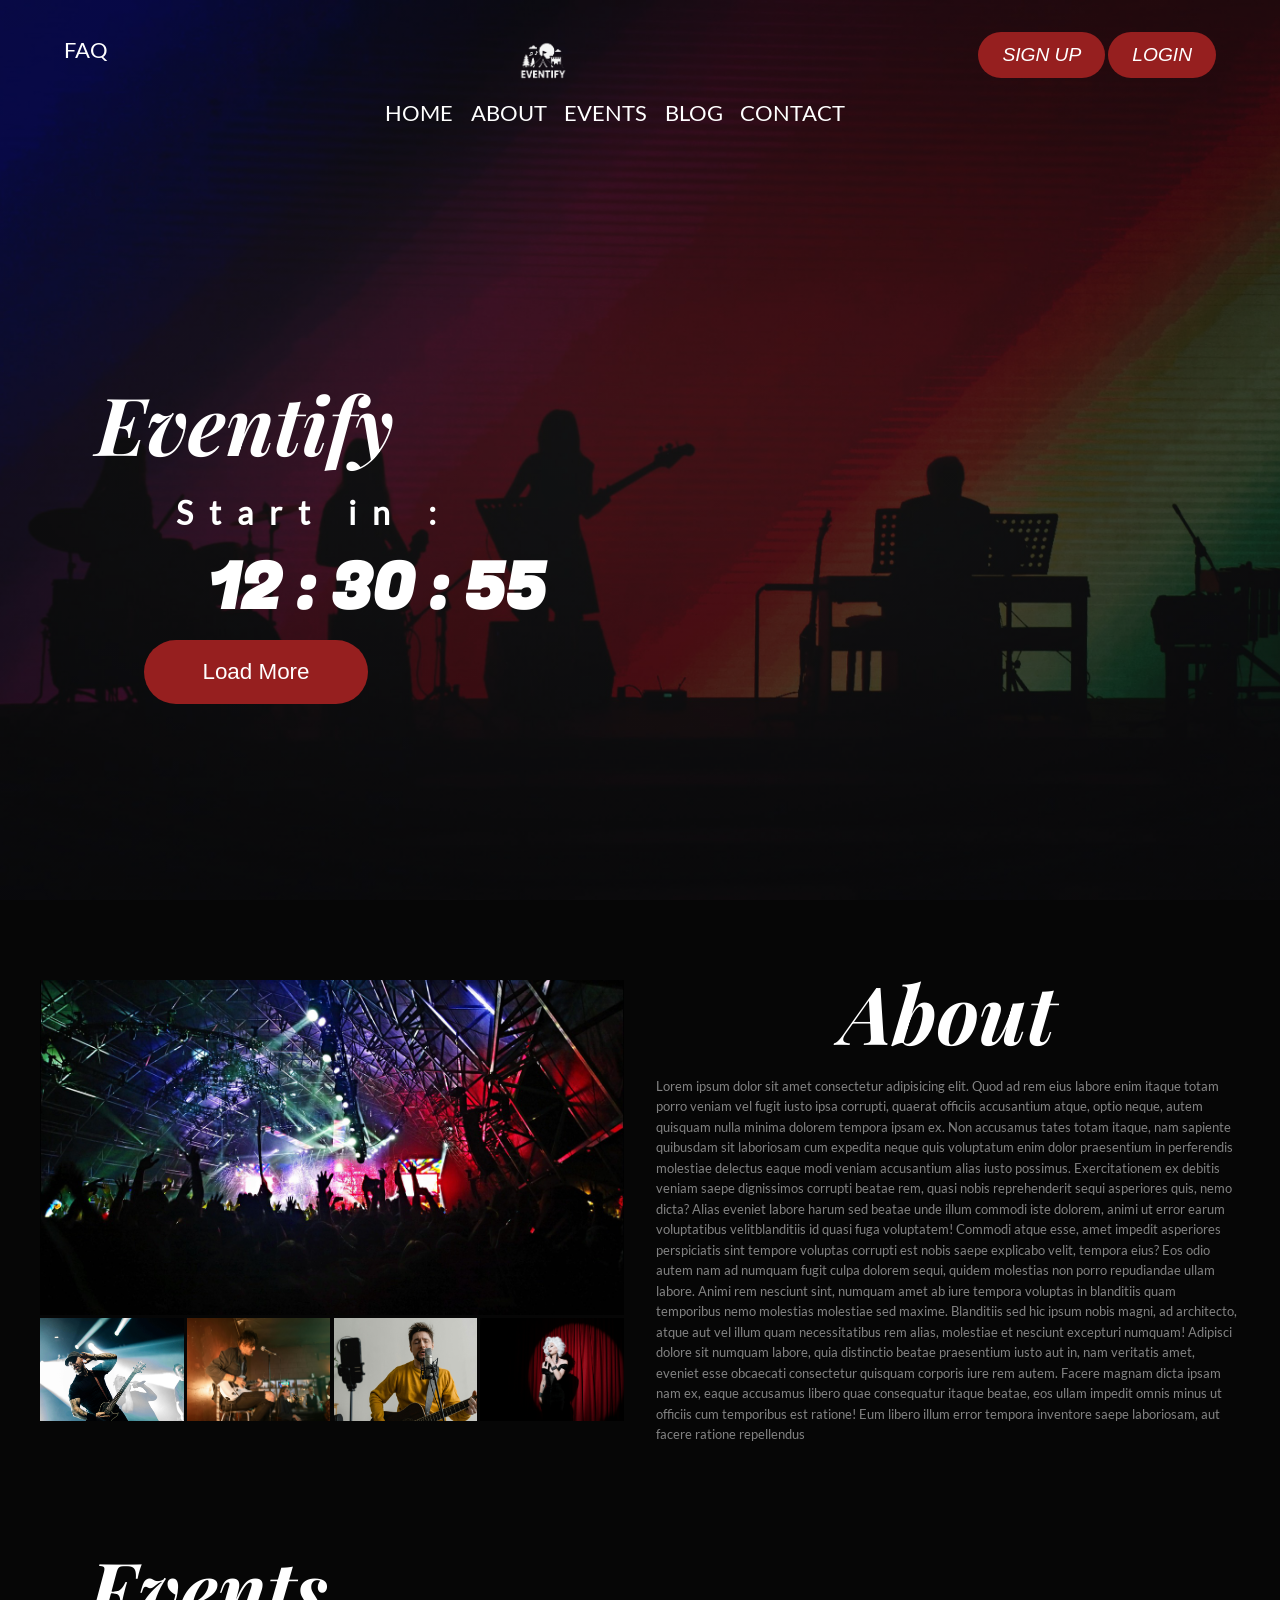
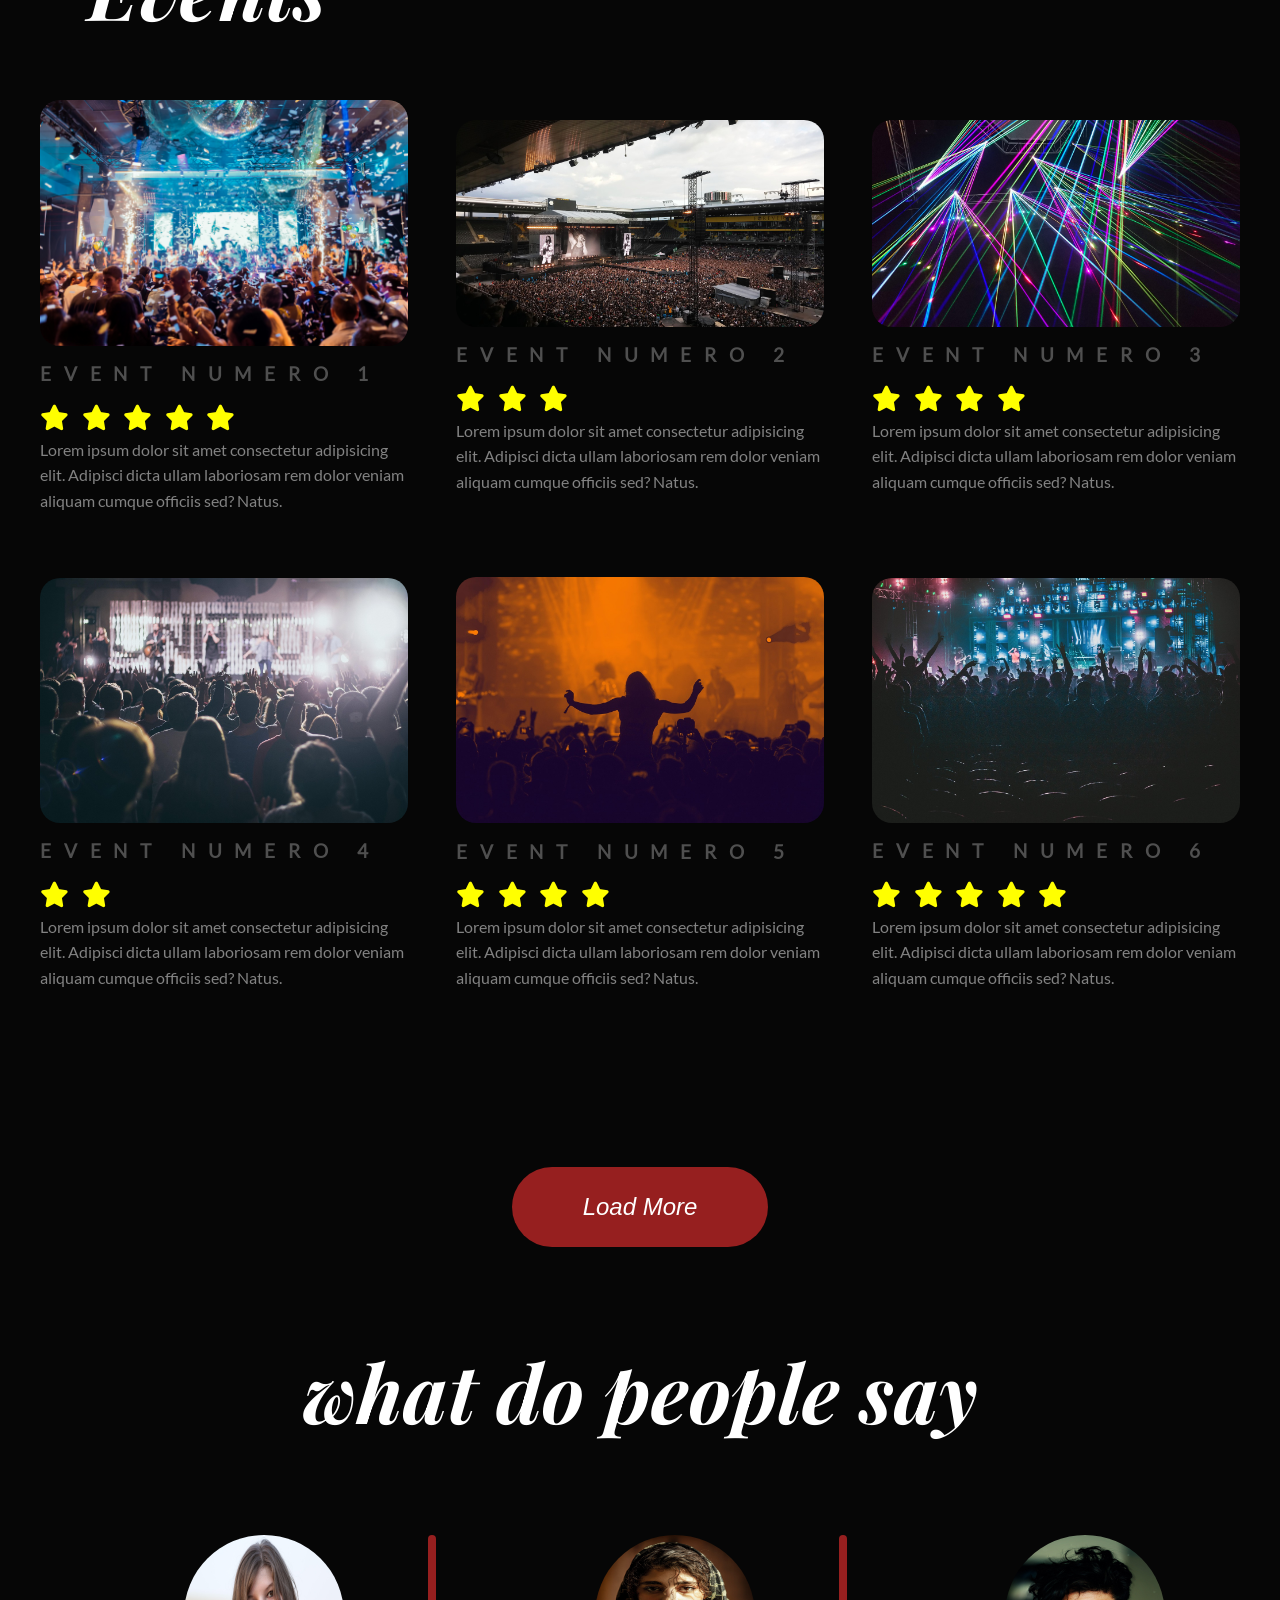
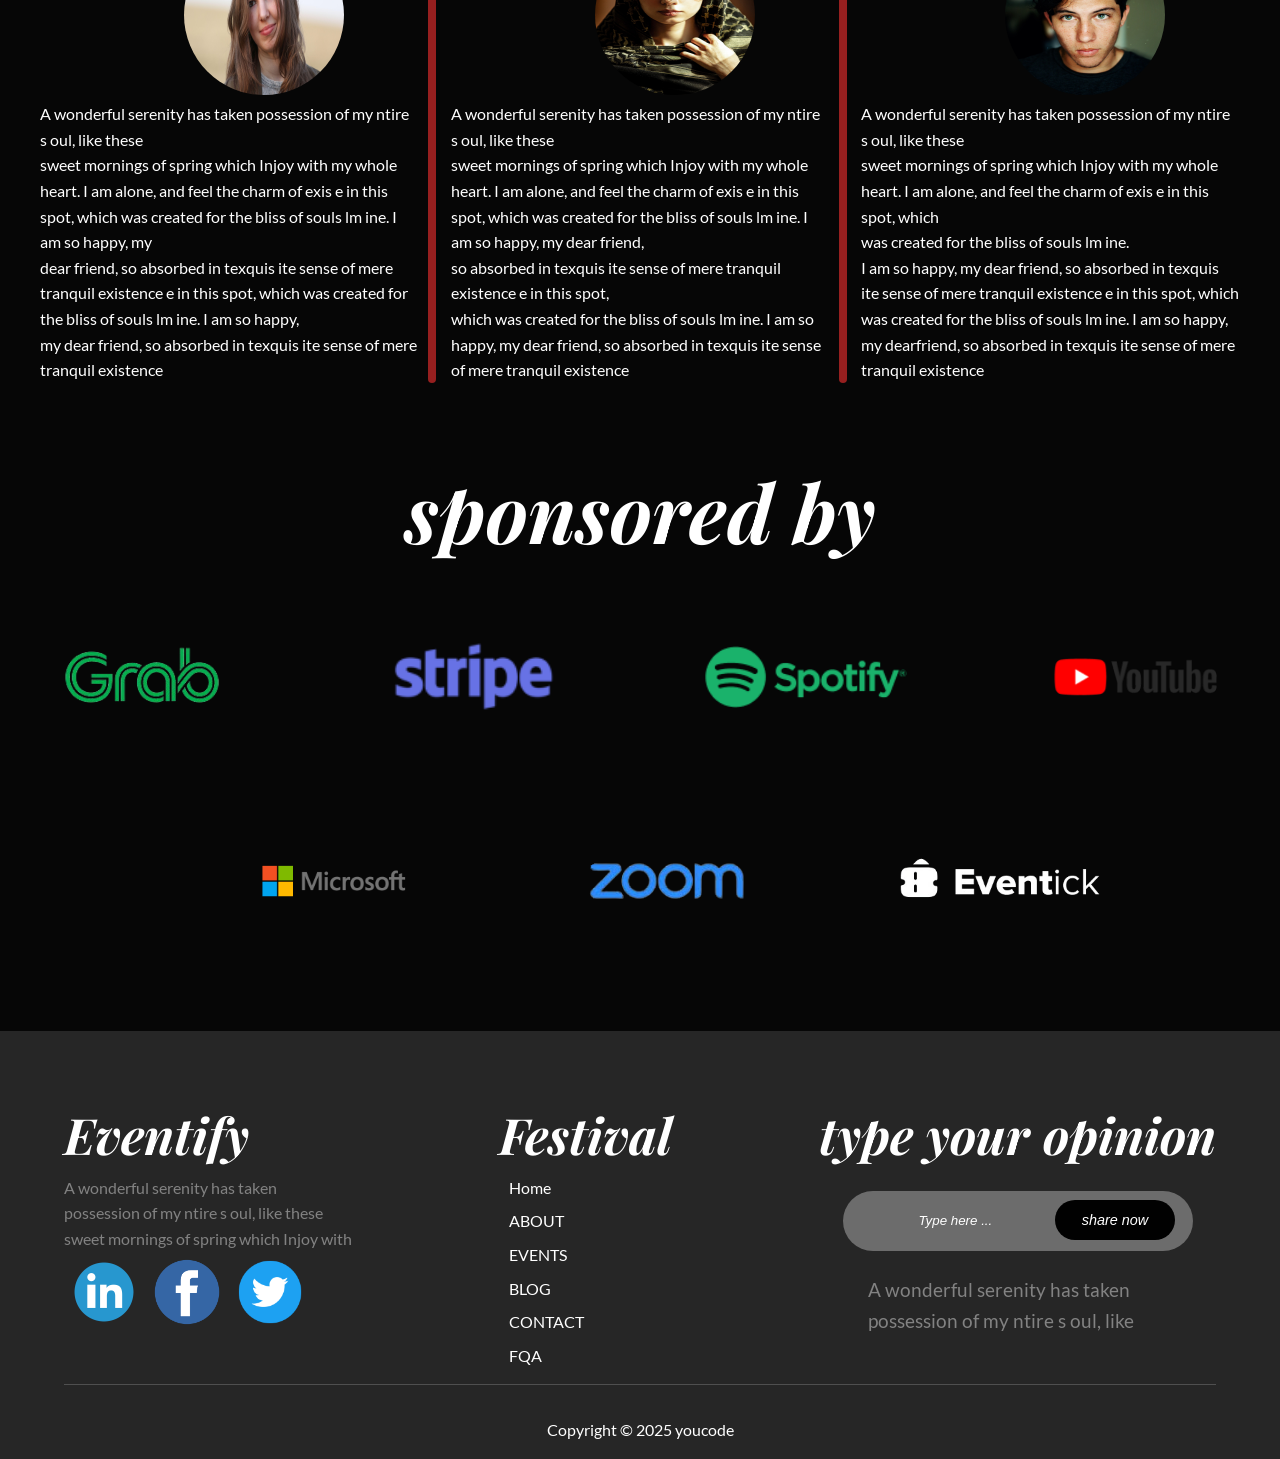
<file: index.html>
<!DOCTYPE html>
<html lang="en">
  <head>
    <meta charset="UTF-8" />
    <meta name="viewport" content="width=device-width, initial-scale=1.0" />
    <link rel="stylesheet" href="./css/style.css"/>
    <link rel="stylesheet" href="https://cdnjs.cloudflare.com/ajax/libs/font-awesome/6.5.0/css/all.min.css"/>
    <title>Eventify</title>
  </head>
  <body>
    <header class="header-hero-container">
      <div class="header-content">
        <div class="header-top">
          <a href="FAQ.html" class="faq">FAQ</a>
          <img src="./assets/images/logo-eventify.png" alt="logo" class="logo" />
          <div class="auth-buttons">
            <a href="#"><button>SIGN UP</button></a>
            <a href="#"><button>LOGIN</button></a>
          </div>
        </div>
        <nav>
          <div class="menu" id="menu">
            <span class="menu-bar"></span>
            <span class="menu-bar"></span>
            <span class="menu-bar"></span>
          </div>
          <ul class="nav-links" id="nav-links">
            <li><a href="#">HOME</a></li>
            <li><a href="#about-section">ABOUT</a></li>
            <li><a href="event.html">EVENTS</a></li>
            <li><a href="Blog.html">BLOG</a></li>
            <li><a href="#">CONTACT</a></li>
            <li><a href="FAQ.html" class="h-top">FQA</a></li>
            <li><a href="#" class="h-top">SIGN UP</a></li>
            <li><a href="#" class="h-top">LOGIN</a></li>
          </ul>
        </nav>
      </div>
      <section class="home-hero-section">
        <div class="hero-move" id="hero-move">
          <h1>Eventify</h1>
          <h5>Start in :</h5>
          <h4 id="time">12: 30 : 59</h4>
          <a href="#"><button>Load More</button></a>
        </div>
      </section>
    </header>
    <main>
      <section class="about-section" id="about-section">
        <div class="about-texte">
          <h2>About</h2>
          <p>
            Lorem ipsum dolor sit amet consectetur adipisicing elit. Quod ad rem eius labore enim itaque totam porro veniam vel fugit iusto ipsa corrupti, quaerat officiis accusantium atque, optio neque, autem  quisquam nulla minima dolorem tempora ipsam ex. Non accusamus tates totam itaque, nam sapiente quibusdam sit laboriosam cum expedita neque quis voluptatum enim dolor praesentium in perferendis molestiae delectus eaque modi veniam accusantium alias iusto possimus. Exercitationem ex debitis veniam saepe dignissimos corrupti beatae rem, quasi nobis reprehenderit sequi asperiores quis, nemo dicta? Alias eveniet labore harum sed beatae unde illum commodi iste dolorem, animi ut error earum voluptatibus velitblanditiis id quasi fuga voluptatem! Commodi atque esse, amet impedit asperiores perspiciatis sint tempore voluptas corrupti est nobis saepe explicabo velit, tempora eius? Eos odio autem nam ad numquam fugit culpa dolorem sequi, quidem molestias non porro repudiandae ullam labore. Animi rem nesciunt sint, numquam amet ab iure tempora voluptas in blanditiis quam temporibus nemo molestias  molestiae sed maxime. Blanditiis sed hic ipsum nobis magni, ad architecto, atque aut vel illum quam necessitatibus rem alias, molestiae et nesciunt excepturi numquam! Adipisci dolore sit numquam  labore, quia distinctio beatae praesentium iusto aut in, nam  veritatis amet, eveniet esse obcaecati consectetur quisquam corporis iure rem autem. Facere magnam dicta ipsam nam ex, eaque accusamus libero quae consequatur itaque beatae, eos ullam impedit omnis minus ut officiis cum temporibus est ratione! Eum libero illum error tempora inventore saepe laboriosam, aut facere ratione repellendus
          </p>
        </div>
        <div class="about-image-section">
          <div class="main-image-Prancipal image-item">
            <img class="main-image" src="./assets/images/Home-about-imgPrincipal.jpg" alt="Main Image"/>
          </div>
          <div class="image-item img1">
            <img src="./assets/images/Home-about-img1.jpg" alt="Image 1" />
          </div>
          <div class="image-item img2">
            <img src="./assets/images/Home-about-img2.jpg" alt="Image 2" />
          </div>
          <div class="image-item img3">
            <img src="./assets/images/Home-about-img3.jpg" alt="Image 3" />
          </div>
          <div class="image-item img4">
            <img src="./assets/images/Home-about-img4.jpg" alt="Image 4" />
          </div>
        </div>
      </section>
      <section class="event-section">
        <h2>Events</h2>
        <div class="cards-section">
          <div class="card">
            <img src="./assets/images/Home-image-card-1.jpg" alt="event-1"/>
            <h3>EVENT NUMERO 1</h3>
            <div class="etoiles-section">
              <i class="fa-solid fa-star"></i>
              <i class="fa-solid fa-star"></i>
              <i class="fa-solid fa-star"></i>
              <i class="fa-solid fa-star"></i>
              <i class="fa-solid fa-star"></i>
            </div>
            <p>
              Lorem ipsum dolor sit amet consectetur adipisicing elit. Adipisci dicta ullam laboriosam rem dolor veniam aliquam cumque officiis sed? Natus.
            </p>
          </div>
          <div class="card">
            <img src="./assets/images/Home-image-card-2.jpg" alt="event-2"/>
            <h3>EVENT NUMERO 2</h3>
            <div class="etoiles-section">
              <i class="fa-solid fa-star"></i>
              <i class="fa-solid fa-star"></i>
              <i class="fa-solid fa-star"></i>
            </div>
            <p>
              Lorem ipsum dolor sit amet consectetur adipisicing elit. Adipisci dicta ullam laboriosam rem dolor veniam aliquam cumque officiis sed? Natus.
            </p>
          </div>
          <div class="card">
            <img
              src="./assets/images/Home-image-card-3.jpg"
              alt="event-3"
            />
            <h3>EVENT NUMERO 3</h3>
            <div class="etoiles-section">
              <i class="fa-solid fa-star"></i>
              <i class="fa-solid fa-star"></i>
              <i class="fa-solid fa-star"></i>
              <i class="fa-solid fa-star"></i>
            </div>
            <p>
              Lorem ipsum dolor sit amet consectetur adipisicing elit. Adipisci dicta ullam laboriosam rem dolor veniam aliquam cumque officiis sed? Natus.
            </p>
          </div>
          <div class="card card-move">
            <img
              src="./assets/images/Home-image-card-4.jpg"
              alt="event-4"
            />
            <h3>EVENT NUMERO 4</h3>
            <div class="etoiles-section">
              <i class="fa-solid fa-star"></i>
              <i class="fa-solid fa-star"></i>
            </div>
            <p>
              Lorem ipsum dolor sit amet consectetur adipisicing elit. Adipisci dicta ullam laboriosam rem dolor veniam aliquam cumque officiis sed? Natus.
            </p>
          </div>
          <div class="card card-move">
            <img
              src="./assets/images/Home-image-card-5.jpg"
              alt="event-5"
            />
            <h3>EVENT NUMERO 5</h3>
            <div class="etoiles-section">
              <i class="fa-solid fa-star"></i>
              <i class="fa-solid fa-star"></i>
              <i class="fa-solid fa-star"></i>
              <i class="fa-solid fa-star"></i>
            </div>
            <p>
              Lorem ipsum dolor sit amet consectetur adipisicing elit. Adipisci dicta ullam laboriosam rem dolor veniam aliquam cumque officiis sed? Natus.
            </p>
          </div>
          <div class="card card-move">
            <img
              src="./assets/images/Home-image-card-6.jpg"
              alt="event-6"
            />
            <h3>EVENT NUMERO 6</h3>
            <div class="etoiles-section">
              <i class="fa-solid fa-star"></i>
              <i class="fa-solid fa-star"></i>
              <i class="fa-solid fa-star"></i>
              <i class="fa-solid fa-star"></i>
              <i class="fa-solid fa-star"></i>
            </div>
            <p>
              Lorem ipsum dolor sit amet consectetur adipisicing elit. Adipisci dicta ullam laboriosam rem dolor veniam aliquam cumque officiis sed? Natus.
            </p>
          </div>
          <a href=""><button>Load More</button></a>
        </div>
      </section>
      <section class="comments-setion">
        <h2>what do people say</h2>
        <div class="comments-card">
          <div class="comment-card">
            <img src="./assets/images/Home-comment-1.jpg" alt="comment-1" />
            <p>
              A wonderful serenity has taken possession of my ntire s oul, like these <br /> sweet mornings of spring which Injoy with my whole heart. I am alone, and feel the charm of exis e in this <br />spot, which was created for the bliss of souls lm ine. I am so happy, my <br />dear friend, so absorbed in texquis ite sense of mere tranquil existence e in this spot, which was created for the bliss of souls lm ine. I am so happy, <br /> my dear friend, so absorbed in texquis ite sense of mere tranquil existence
            </p>
          </div>
          <div class="vertical-line"></div>
          <div class="comment-card">
            <img src="./assets/images/Home-comment-2.jpg" alt="comment-2" />
            <p>
              A wonderful serenity has taken possession of my ntire s oul, like these <br />sweet mornings of spring which Injoy with my whole heart. I am alone, and feel the charm of exis e in this <br />spot, which was created for the bliss of souls lm ine. I am so happy, my dear friend, <br />so absorbed in texquis ite sense of mere tranquil existence e in this spot,<br /> which was created for the bliss of souls lm ine. I am so happy, my dear friend, so absorbed in texquis ite sense of mere tranquil existence
            </p>
          </div>
          <div class="vertical-line"></div>
          <div class="comment-card">
            <img src="./assets/images/Home-comment-3.jpg" alt="comment-3" />
            <p>
              A wonderful serenity has taken possession of my ntire s oul, like these <br /> sweet mornings of spring which Injoy with my whole heart. I am alone, and feel the charm of exis e in this spot, which <br />was created for the bliss of souls lm ine. <br /> I am so happy, my dear friend, so absorbed in texquis ite sense of mere tranquil existence e in this spot, which <br />was created for the bliss of souls lm ine. I am so happy, my dearfriend, so absorbed in texquis ite sense of mere <br />tranquil existence
            </p>
          </div>
        </div>
      </section>
      <section class="sponsor-section">
        <h2>sponsored by</h2>
        <div class="image-section-sponsor">
          <img src="./assets/images/Home-sponsor-1.png" alt="sponsor 1" class="image-grand"/>
          <img src="./assets/images/Home-sponsor-2.png" alt="sponsor 2" />
          <img src="./assets/images/Home-sponsor-3.png" alt="sponsor 3" />
          <img src="./assets/images/Home-sponsor-4.png" alt="sponsor 4" />
          <img src="./assets/images/Home-sponsor-5.png" alt="sponsor 5" class="image-pousser image-grand" />
          <img src="./assets/images/Home-sponsor-6.png" alt="sponsor 6" class="image-pousser image-grand"/>
          <img src="./assets/images/Home-sponsor-7.png" alt="sponsor 7" class="image-pousser image-grand"/>
        </div>
      </section>
    </main>
    <footer>
      <div class="footer-content">
        <div class="footer-eventify">
          <h5>Eventify</h5>
          <p>
            A wonderful serenity has taken possession of my ntire s oul, like these sweet mornings of spring which Injoy with
          </p>
          <div class="footer-socials">
            <img src="./assets/images/linkedin.png" alt="Eventify linkedin social"/>
            <img src="./assets/images/facebook.png" alt="Eventify facebook social"/>
            <img src="./assets/images/twitter.png" alt="Eventify twitter social"/>
          </div>
        </div>
        <div class="footer-festival">
          <h5>Festival</h5>

          <div class="footer-nav">
            <a href="#">Home</a>
            <a href="#about-section">ABOUT</a>
            <a href="./event.html">EVENTS</a>
            <a href="./Blog.html">BLOG</a>
            <a>CONTACT</a>
            <a href="./FAQ.html">FQA</a>
          </div>
        </div>
        <div class="footer-opinion">
          <h5>type your opinion</h5>
          <div class="send-box">
            <input type="text" placeholder="Type here ..." />
            <a href=""><button>share now</button></a>
          </div>
          <p>
            A wonderful serenity has taken possession of my ntire s oul, like
          </p>
        </div>
      </div>
      <hr />
      <p class="copy-right">Copyright &copy; 2025 youcode</p>
    </footer>
    <script src="js/script-Home.js"></script>
  </body>
</html>
</file>
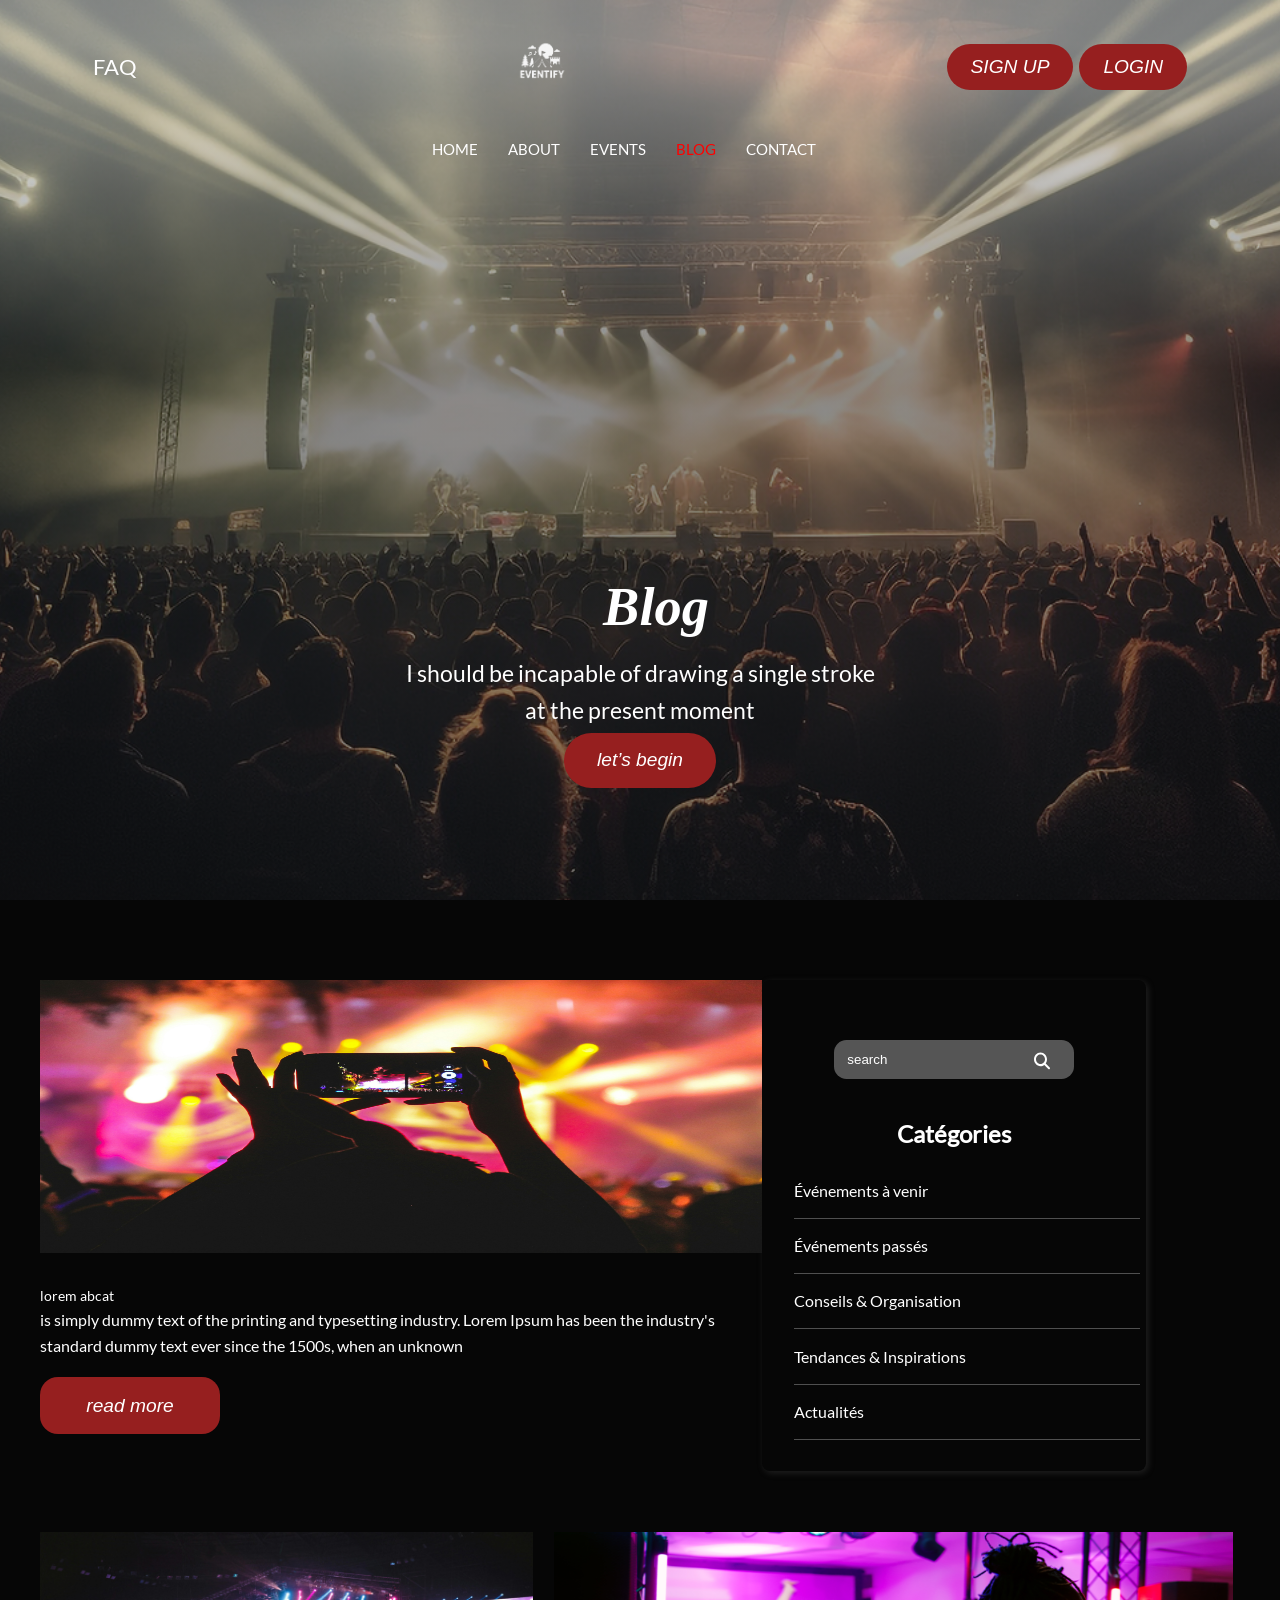
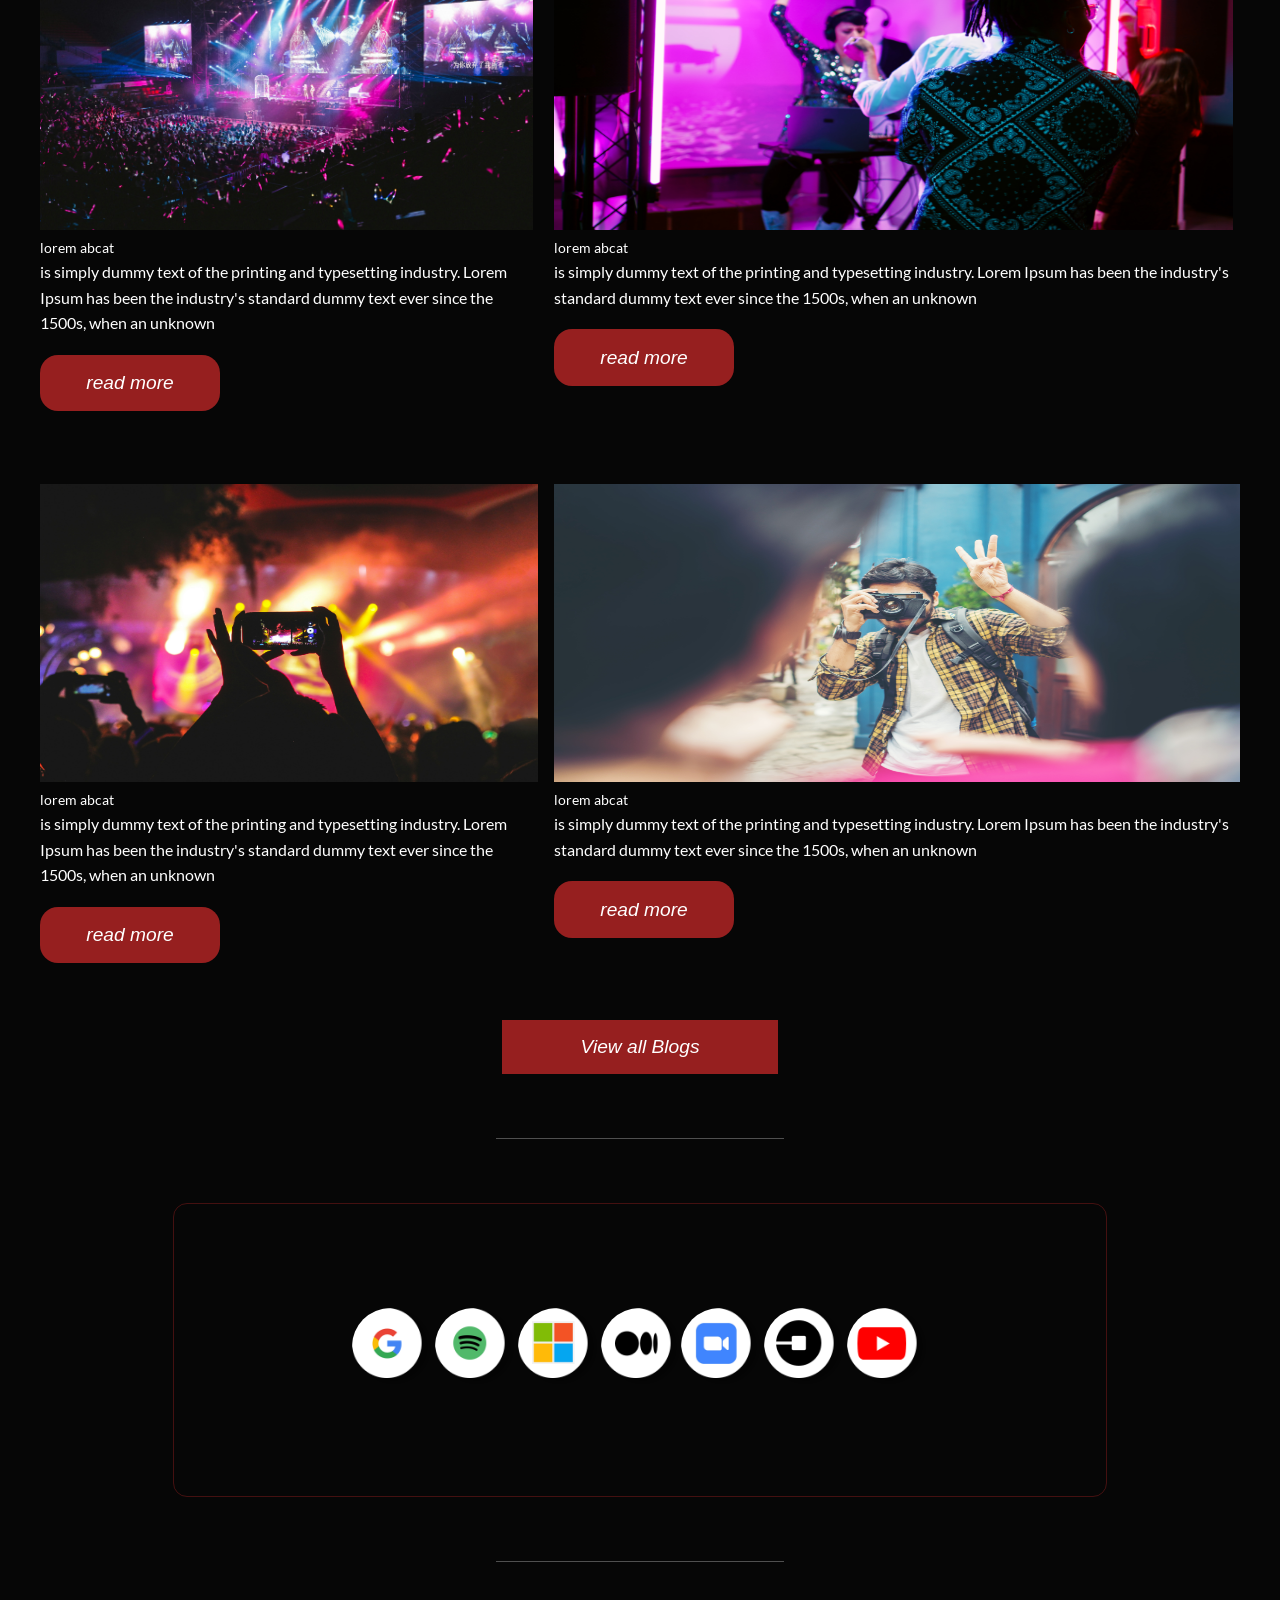
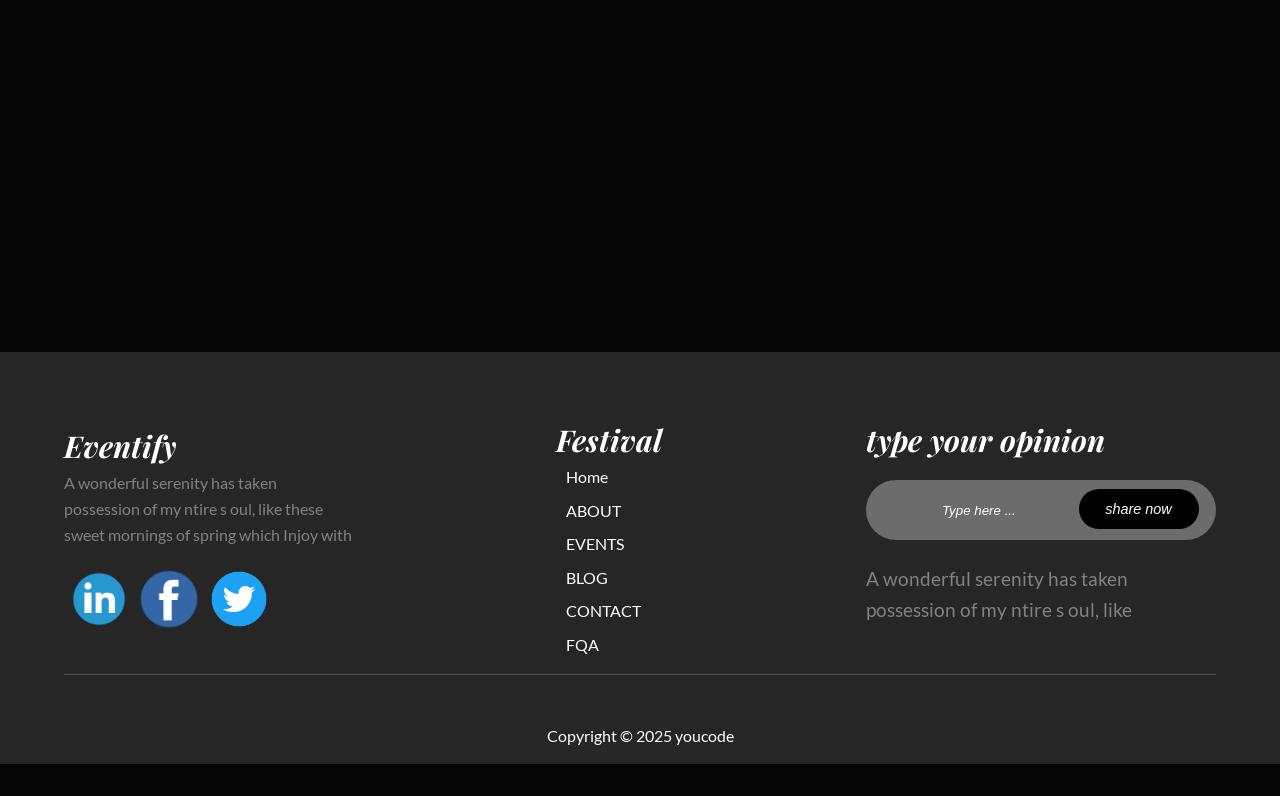
<file: Blog.html>
<!doctype html>
<html>

<head>
    <meta charset="utf-8">
    <meta name="viewport" content="width=device-width, initial-scale=1.0">
    <title>Blog</title>
    <link rel="stylesheet" href="./css/style.css">
    <link rel="stylesheet" href="./css/Blog.css">


    <style>
    </style>
</head>

<body>
    <header class="header-hero-container">
        <div class="header-content container">
            <div class="header-top" style="align-items: center;">
                <a href="FAQ.html" class="faq">FAQ</a>
                <a href="index.html"><img src="./assets/images/logo-eventify.png" alt=""></a>
                <div class="auth-buttons">
                    <a href="#"><button>SIGN UP</button></a>
                    <a href="#"><button>LOGIN</button></a>
                </div>
            </div>
            <nav>
                <!-- menu  -->
                <div class="menu" id="menu">
                    <span class="menu-bar"></span>
                    <span class="menu-bar"></span>
                    <span class="menu-bar"></span>
                </div>
                <ul class="nav-links" id="nav-links">
                    <li><a href="./index.html">HOME</a></li>
                    <li><a href="./index.html">ABOUT</a></li>
                    <li><a href="./event.html" class="">EVENTS</a></li>
                    <li><a href="./Blog.html" style="color: red;">BLOG</a></li>
                    <li><a href="#">CONTACT</a></li>
                    <li><a href="./FAQ.html" class="h-top">FQA</a></li>
                    <li><a href="#" class="h-top">SIGN UP</a></li>
                    <li><a href="#" class="h-top">LOGIN</a></li>
                </ul>
            </nav>
        </div>
        <!-- hero section -->
        <section class="hero-section-blog">
            <h1>Blog</h1>
            <p>I should be incapable of drawing a single stroke at the present moment</p>
            <a href="#first-section"><button>let’s begin</button></a>
        </section>

    </header>
    <main>

        <section class="cartes container" id="first-section">
            <!-- search sidebar  -->
            <section class="sidebar-search">
                <div class="input-search-sidebar">
                    <input type="text" placeholder="search">
                    <img src="./assets/images/search-icon.svg" alt="search-icon">
                </div>
                <div class="sidebar-categorie">
                    <h2>Catégories</h2>
                    <a href="#">Événements à venir</a>
                    <hr>
                    <a href="#">Événements passés</a>
                    <hr>
                    <a href="#">Conseils & Organisation</a>
                    <hr>
                    <a href="#">Tendances & Inspirations</a>
                    <hr>
                    <a href="#">Actualités</a>
                    <hr>
                </div>
            </section>
            <!-- LES CARTES -->
            <div class="one-cartes first-carte">
                <img src="./assets/images/img-carte-1.png" alt="">
                <h2>lorem abcat</h2>
                <p>is simply dummy text of the printing and typesetting industry. Lorem Ipsum has been the
                    industry's
                    standard dummy text ever since the 1500s, when an unknown</p>
                <button>read more</button>
            </div>

            <div class="one-cartes carte-full-width ">
                <img src="./assets/images/blog-img-carte.jpg" alt="">
                <h2>lorem abcat</h2>
                <p>is simply dummy text of the printing and typesetting industry. Lorem Ipsum has been the
                    industry's
                    standard dummy text ever since the 1500s, when an unknown</p>
                <button>read more</button>
            </div>

            <div class="one-cartes">
                <img src="./assets/images/blog-img-carte1.jpg" alt="">
                <h2>lorem abcat</h2>
                <p>is simply dummy text of the printing and typesetting industry. Lorem Ipsum has been the
                    industry's
                    standard dummy text ever since the 1500s, when an unknown</p>
                <button>read more</button>
            </div>

            <div class="one-cartes">
                <img src="./assets/images/blog-img-carte2.jpg" alt="">
                <h2>lorem abcat</h2>
                <p>is simply dummy text of the printing and typesetting industry. Lorem Ipsum has been the
                    industry's
                    standard dummy text ever since the 1500s, when an unknown</p>
                <button>read more</button>
            </div>

            <div class="one-cartes carte-full-width">
                <img src="./assets/images/blog-img-carte3.jpg" alt="">
                <h2>lorem abcat</h2>
                <p>is simply dummy text of the printing and typesetting industry. Lorem Ipsum has been the
                    industry's
                    standard dummy text ever since the 1500s, when an unknown</p>
                <button>read more</button>
            </div>
        </section>
        <!-- Button All Blogs -->
        <button class="btn-all-blogs">View all Blogs</button>
        <div class="div-hr-blog">
            <hr class="hr-blog">
        </div>
        <section class="sponsor-blog-section">
            <div>
                <img src="./assets/images/Google.png" alt="google">
                <img src="./assets/images/spotify.png" alt="spotify">
                <img src="./assets/images/microsoft.png" alt="microsoft">
                <img src="./assets/images/meduim.png" alt="meduim">
            </div>
            <div>
                <img src="./assets/images/Zoom.png" alt="zoom">
                <img src="./assets/images/Uber-logo.png" alt="uber">
                <img src="./assets/images/youtube.png" alt="youtub">
            </div>
        </section>
        <div class="div-hr-blog">
            <hr class="hr-blog">
        </div>

        <div class="iframe-div">
            <iframe
                src="https://www.google.com/maps/embed?pb=!1m18!1m12!1m3!1d3372.699891148376!2d-9.23766132605845!3d32.29304570856475!2m3!1f0!2f0!3f0!3m2!1i1024!2i768!4f13.1!3m3!1m2!1s0xdac211719897669%3A0x6f59fa5bb517f58a!2sYouCode%20Safi!5e0!3m2!1sfr!2sma!4v1761123101764!5m2!1sfr!2sma"
                class="iframe-blog" style="border:0;"></iframe>
        </div>
    </main>
    <span class="up"><img src="./assets/images/scroll-icon.svg" alt="icon-to-top"></span>
    <footer>
      <div class="footer-content">
        <div class="footer-eventify">
          <h5>Eventify</h5>
          <p>
            A wonderful serenity has taken possession of my ntire s oul, like
            these sweet mornings of spring which Injoy with
          </p>
          <div class="footer-socials">
            <img src="./assets/images/linkedin.png" alt="">
            <img src="./assets/images/facebook.png" alt="" >
            <img src="./assets/images/twitter.png" alt="">
          </div>
        </div>
        <div class="footer-festival">
          <h5>Festival</h5>

          <div class="footer-nav">
            <a href="./index.html">Home</a>
            <a href="./index.html#event-section">ABOUT</a>
            <a href="./event.html">EVENTS</a>
            <a href="#">BLOG</a>
            <a>CONTACT</a>
            <a href="./FAQ.html">FQA</a>
          </div>
        </div>
        <div class="footer-opinion">
          <h5>type your opinion</h5>
          <div class="send-box">
            <input type="text" placeholder="Type here ..." />
            <a href=""><button>share now</button></a>
          </div>
          <p>
            A wonderful serenity has taken possession of my ntire s oul, like
          </p>
        </div>
      </div>
      <hr class="container" />
      <p class="copy-right">Copyright &copy; 2025 youcode</p>
    </footer>

    <script src="./js/script.js"></script>
    <script src="./js/Scroll-To-Top.js"></script>
</body>

</html>
</file>
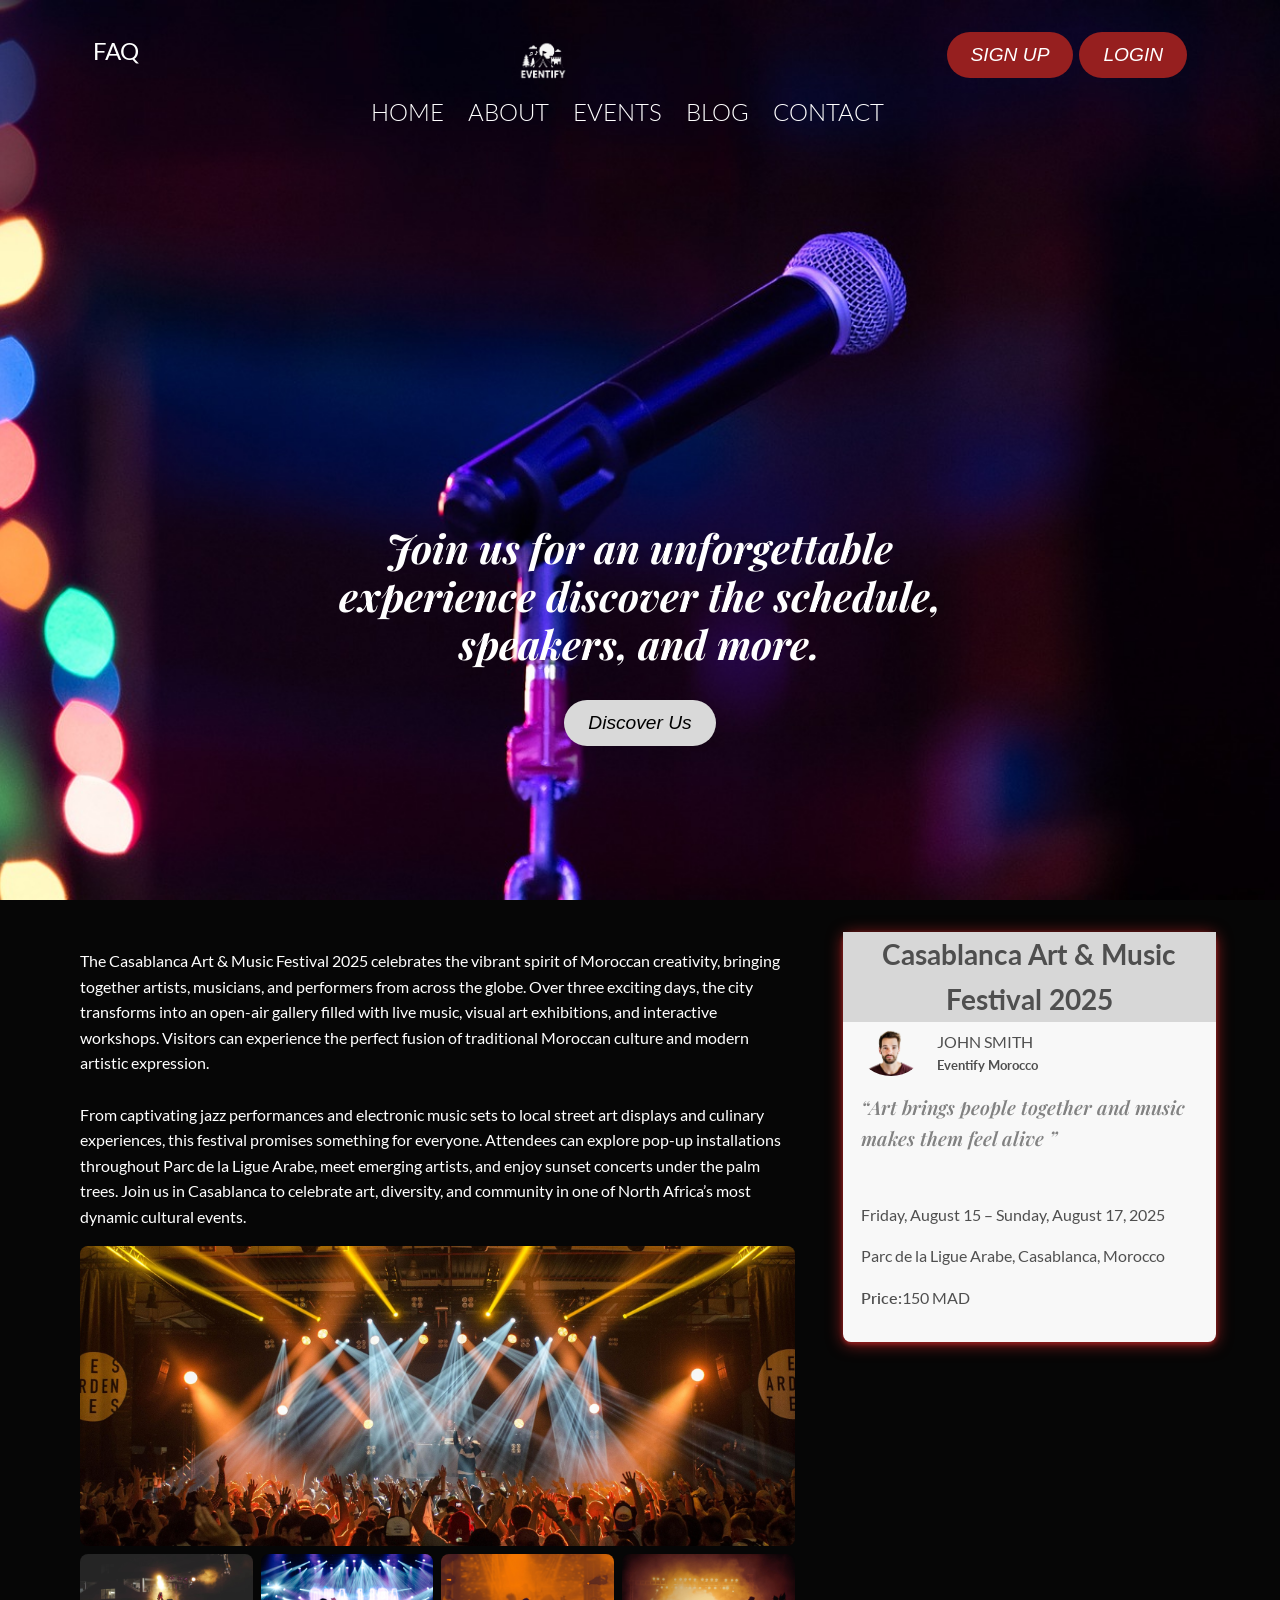
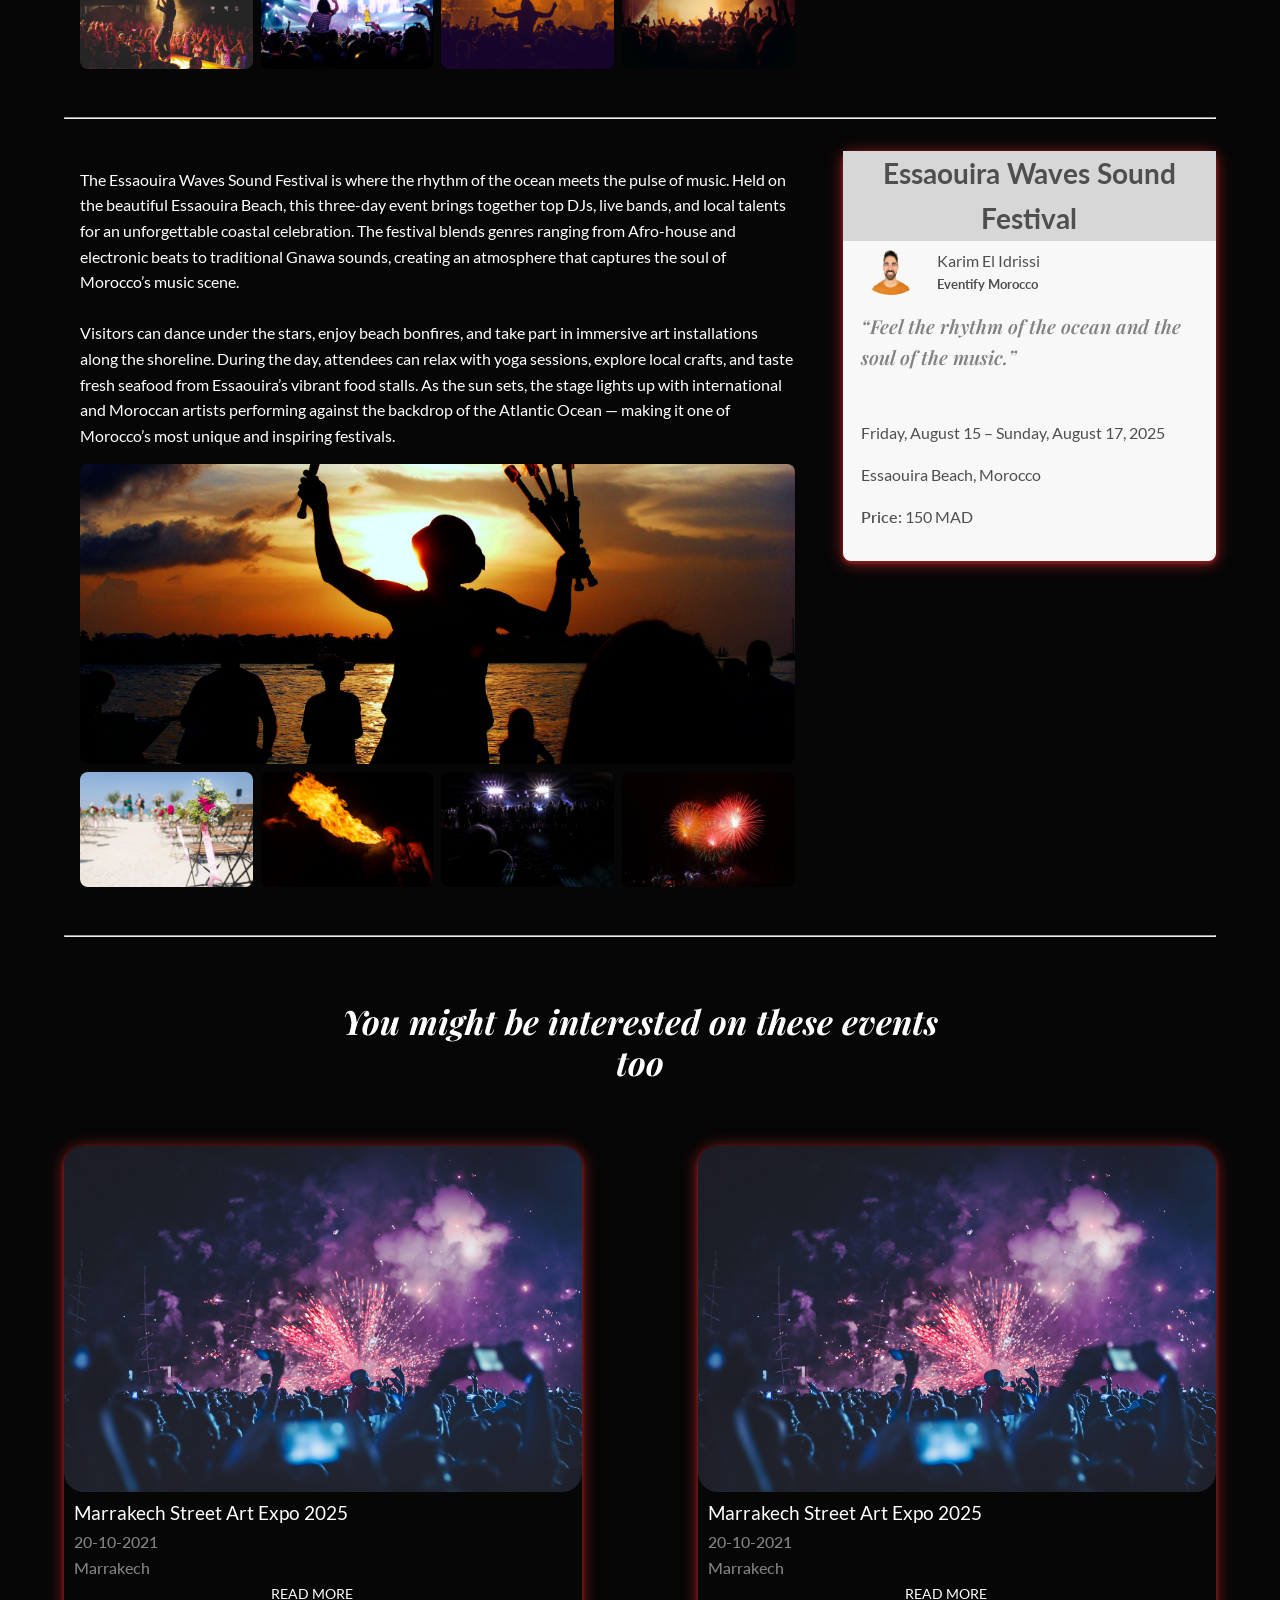
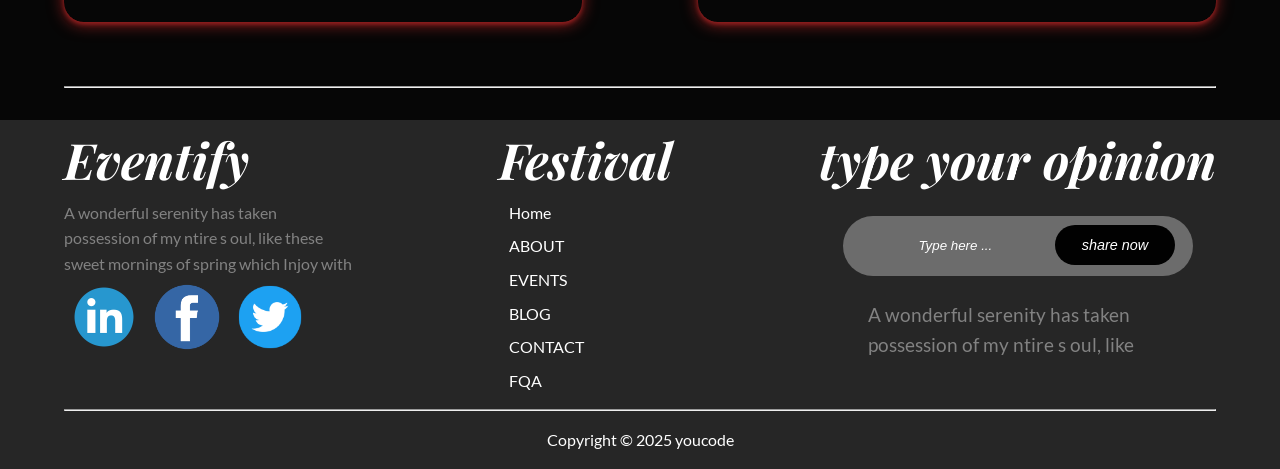
<file: event-details.html>
<!DOCTYPE html>
<html lang="en">
  <head>
    <meta charset="UTF-8" />
    <meta name="viewport" content="width=device-width, initial-scale=1.0" />
    <link rel="preconnect" href="https://fonts.googleapis.com" />
    <link rel="preconnect" href="https://fonts.gstatic.com" crossorigin />
    <link
      href="https://fonts.googleapis.com/css2?family=DM+Sans:ital,opsz,wght@0,9..40,100..1000;1,9..40,100..1000&family=Lato:ital,wght@0,100;0,300;0,400;0,700;0,900;1,100;1,300;1,400;1,700;1,900&family=Playfair+Display:ital,wght@0,400..900;1,400..900&display=swap"
      rel="stylesheet"
    />
    <link rel="stylesheet" href="./css/event-details.css" />
    <script src="./js/script.js" defer></script>
    <title>Event Details</title>
  </head>
  <body>
    <header class="header-hero-container">
      <div class="header-content container">
        <div class="header-top">
          <a href="./FAQ.html" class="faq">FAQ</a>
          <img src="./assets/images/logo-eventify.png" alt="Logo Eventify" />
          <div class="auth-buttons">
            <a href="#"><button>SIGN UP</button></a>
            <a href="#"><button>LOGIN</button></a>
          </div>
        </div>
        <nav>
          <!-- menu  -->
          <div class="menu" id="menu">
            <span class="menu-bar"></span>
            <span class="menu-bar"></span>
            <span class="menu-bar"></span>
          </div>
          <ul class="nav-links" id="nav-links">
            <li><a href="./index.html">HOME</a></li>
            <li><a href="./index.html#about-section">ABOUT</a></li>
            <li><a href="./event.html">EVENTS</a></li>
            <li><a href="./Blog.html">BLOG</a></li>
            <li><a>CONTACT</a></li>
            <li><a href="./FAQ.html" class="h-top">FQA</a></li>
            <li><a href="#" class="h-top">SIGN UP</a></li>
            <li><a href="#" class="h-top">LOGIN</a></li>
          </ul>
        </nav>
      </div>

      <section class="hero-section">
        <h1 class="hs-title">
          Join us for an unforgettable experience discover the schedule,
          speakers, and more.
        </h1>
        <div class="btn-container">
          <a href="#ed"><button class="btn-discover">Discover Us</button></a>
        </div>
      </section>
    </header>
    <main>
      <section class="ed-section container" id="ed">
        <aside class="ed-content">
          <p>
            The Casablanca Art & Music Festival 2025 celebrates the vibrant
            spirit of Moroccan creativity, bringing together artists, musicians,
            and performers from across the globe. Over three exciting days, the
            city transforms into an open-air gallery filled with live music,
            visual art exhibitions, and interactive workshops. Visitors can
            experience the perfect fusion of traditional Moroccan culture and
            modern artistic expression.
          </p>
          <br />
          <p>
            From captivating jazz performances and electronic music sets to
            local street art displays and culinary experiences, this festival
            promises something for everyone. Attendees can explore pop-up
            installations throughout Parc de la Ligue Arabe, meet emerging
            artists, and enjoy sunset concerts under the palm trees. Join us in
            Casablanca to celebrate art, diversity, and community in one of
            North Africa’s most dynamic cultural events.
          </p>
          <div class="ed-content-imgs">
            <img
              src="./assets/images/ed-img1-1.jpg"
              alt="Image inside Casablanca Art & Music Festival"
            />
            <img
              src="./assets/images/ed-img1-2.jpg"
              alt="Image inside Casablanca Art & Music Festival 2025"
            />
            <img
              src="./assets/images/ed-img1-3.jpg"
              alt="Image inside Casablanca Art & Music Festival 2025"
            />
            <img
              src="./assets/images/ed-img1-4.jpg"
              alt="Image inside Casablanca Art & Music Festival 2025"
            />
            <img
              src="./assets/images/ed-img1-5.jpg"
              alt="Image inside Casablanca Art & Music Festival 2025"
            />
          </div>
        </aside>

        <aside class="ed-card">
          <div class="ed-card-title">
            <h3>Casablanca Art & Music Festival 2025</h3>
          </div>
          <div class="ed-card-info">
            <img src="./assets/images/ed-profile2.png" alt="Organizer Image" />
            <div class="ed-card-info-content">
              <h4 class="ed-card-name">JOHN SMITH</h4>
              <h5 class="ed-card-company">Eventify Morocco</h5>
            </div>
          </div>
          <div class="ed-card-quote">
            <q>Art brings people together and music makes them feel alive </q>
          </div>

          <div class="ed-card-dlp">
            <p class="ed-card-date">
              Friday, August 15 – Sunday, August 17, 2025
            </p>
            <p class="ed-card-location">
              Parc de la Ligue Arabe, Casablanca, Morocco
            </p>
            <p class="ed-card-price"><span>Price:</span>150 MAD</p>
          </div>
        </aside>
      </section>
      <hr class="container" />
      <section class="ed-section container">
        <aside class="ed-content">
          <p>
            The Essaouira Waves Sound Festival is where the rhythm of the ocean
            meets the pulse of music. Held on the beautiful Essaouira Beach,
            this three-day event brings together top DJs, live bands, and local
            talents for an unforgettable coastal celebration. The festival
            blends genres ranging from Afro-house and electronic beats to
            traditional Gnawa sounds, creating an atmosphere that captures the
            soul of Morocco’s music scene.
          </p>
          <br />
          <p>
            Visitors can dance under the stars, enjoy beach bonfires, and take
            part in immersive art installations along the shoreline. During the
            day, attendees can relax with yoga sessions, explore local crafts,
            and taste fresh seafood from Essaouira’s vibrant food stalls. As the
            sun sets, the stage lights up with international and Moroccan
            artists performing against the backdrop of the Atlantic Ocean —
            making it one of Morocco’s most unique and inspiring festivals.
          </p>
          <div class="ed-content-imgs">
            <img
              src="./assets/images/ed-img2-1.jpg"
              alt="Image inside Essaouira Waves Sound Festival"
            />
            <img
              src="./assets/images/ed-img2-2.jpg"
              alt="Image inside Essaouira Waves Sound Festival"
            />
            <img
              src="./assets/images/ed-img2-3.jpg"
              alt="Image inside Essaouira Waves Sound Festival"
            />
            <img
              src="./assets/images/ed-img2-4.jpg"
              alt="Image inside Essaouira Waves Sound Festival"
            />
            <img
              src="./assets/images/ed-img2-5.jpg"
              alt="Image inside Essaouira Waves Sound Festival"
            />
          </div>
        </aside>

        <aside class="ed-card">
          <div class="ed-card-title">
            <h3>Essaouira Waves Sound Festival</h3>
          </div>
          <div class="ed-card-info">
            <img src="./assets/images/ed-profile1.png" alt="Organizer Image" />
            <div class="ed-card-info-content">
              <h4 class="ed-card-name">Karim El Idrissi</h4>
              <h5 class="ed-card-company">Eventify Morocco</h5>
            </div>
          </div>
          <div class="ed-card-quote">
            <q>Feel the rhythm of the ocean and the soul of the music.</q>
          </div>

          <div class="ed-card-dlp">
            <p class="ed-card-date">
              Friday, August 15 – Sunday, August 17, 2025
            </p>
            <p class="ed-card-location">Essaouira Beach, Morocco</p>
            <p class="ed-card-price"><span>Price:</span> 150 MAD</p>
          </div>
        </aside>
      </section>
      <hr class="container" />
      <section class="interested-section container">
        <h3 class="interested-title">
          You might be interested on these events too
        </h3>
        <div class="interested-cards">
          <div class="interested-card">
            <img
              src="./assets/images/ed-suggestions.jpg"
              alt="interested event"
            />
            <h5>Marrakech Street Art Expo 2025</h5>
            <p>20-10-2021</p>
            <p>Marrakech</p>
            <a href="#">READ MORE</a>
          </div>
          <div class="interested-card">
            <img
              src="./assets/images/ed-suggestions.jpg"
              alt="interested event"
            />
            <h5>Marrakech Street Art Expo 2025</h5>
            <p>20-10-2021</p>
            <p>Marrakech</p>
            <a href="#">READ MORE</a>
          </div>
        </div>
      </section>
    </main>
    <hr class="container" />

    <footer>
      <div class="footer-content">
        <div class="footer-eventify">
          <h5>Eventify</h5>
          <p>
            A wonderful serenity has taken possession of my ntire s oul, like
            these sweet mornings of spring which Injoy with
          </p>
          <div class="footer-socials">
            <img
              src="./assets/images/linkedin.png"
              alt="Eventify linkedin social"
            />
            <img
              src="./assets/images/facebook.png"
              alt="Eventify facebook social"
            />
            <img
              src="./assets/images/twitter.png"
              alt="Eventify twitter social"
            />
          </div>
        </div>
        <div class="footer-festival">
          <h5>Festival</h5>

          <div class="footer-nav">
            <a href="./index.html">Home</a>
            <a href="./index.html#about-section">ABOUT</a>
            <a href="./event.html">EVENTS</a>
            <a href="./Blog.html">BLOG</a>
            <a>CONTACT</a>
            <a href="./FAQ.html">FQA</a>
          </div>
        </div>
        <div class="footer-opinion">
          <h5>type your opinion</h5>
          <div class="send-box">
            <input type="text" placeholder="Type here ..." />
            <a href=""><button>share now</button></a>
          </div>
          <p>
            A wonderful serenity has taken possession of my ntire s oul, like
          </p>
        </div>
      </div>
      <hr class="container" />
      <p class="copy-right">Copyright &copy; 2025 youcode</p>
    </footer>
  </body>
</html>
</file>
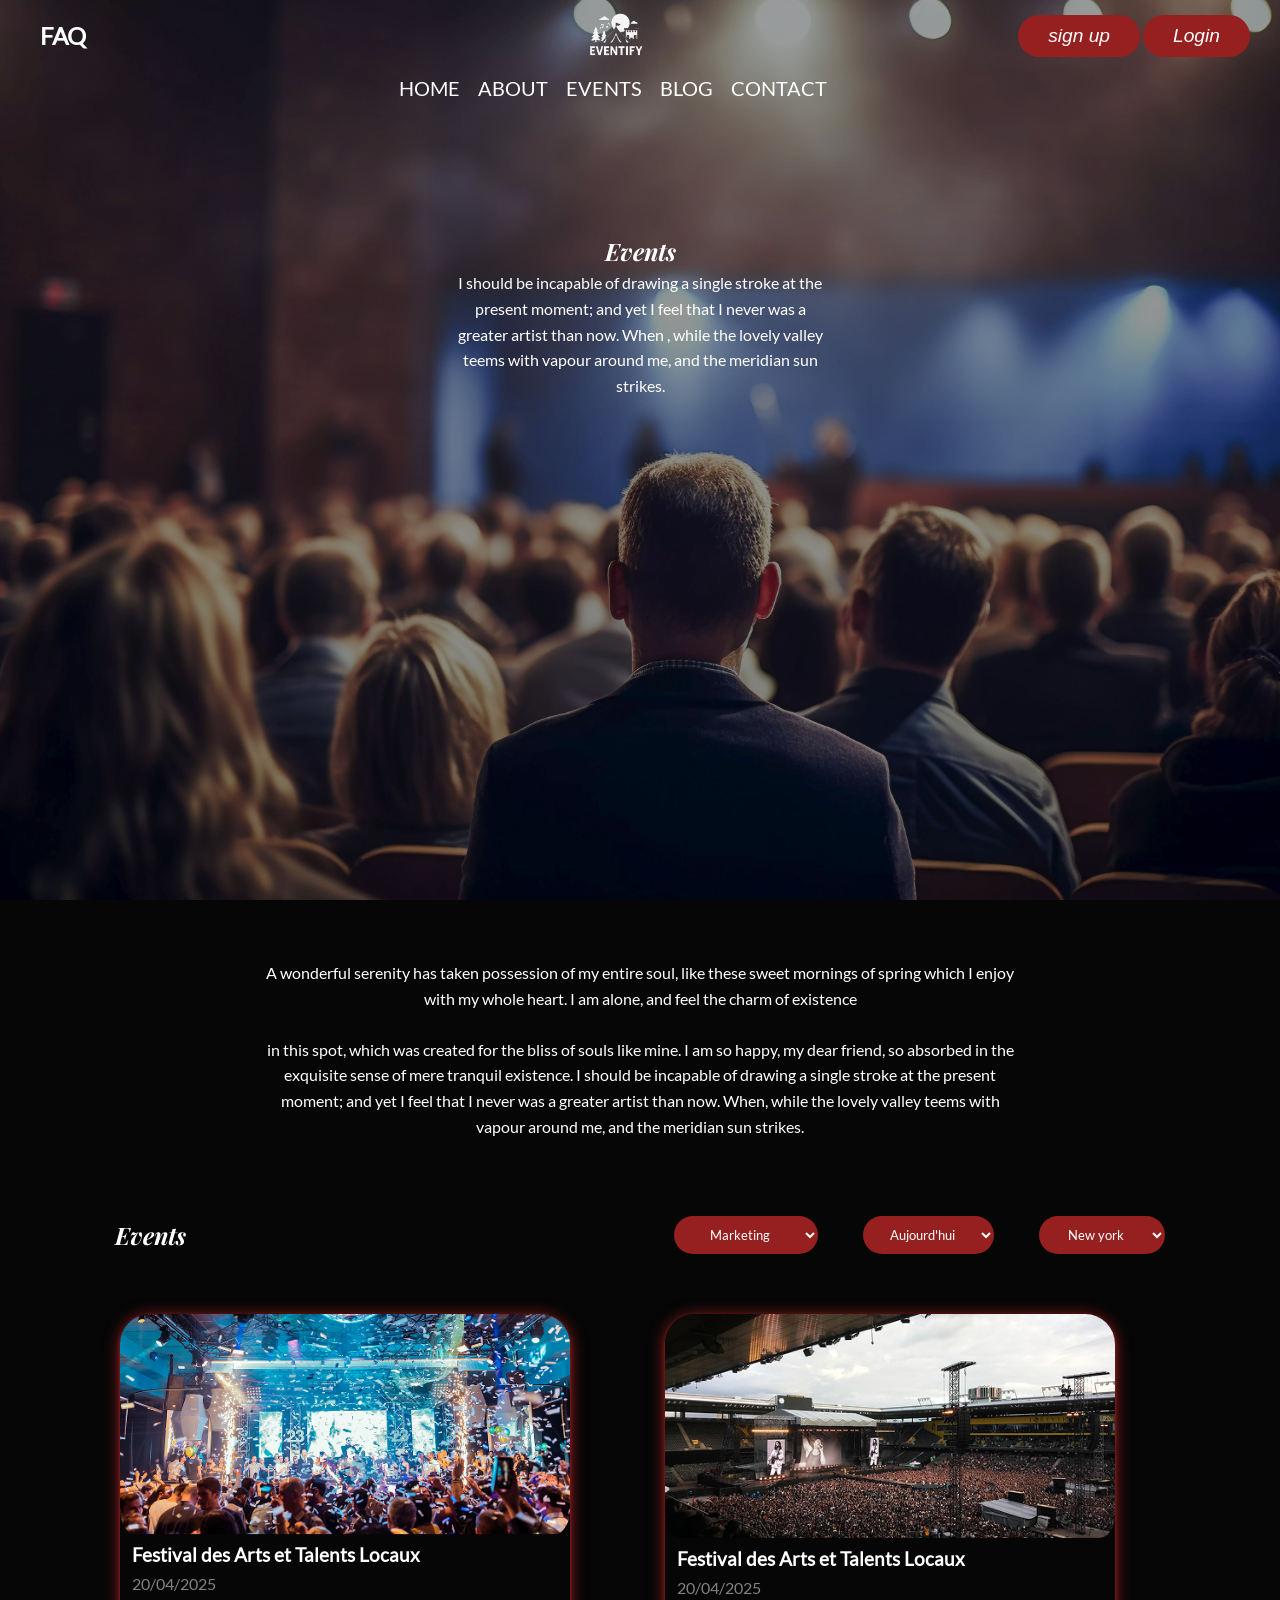
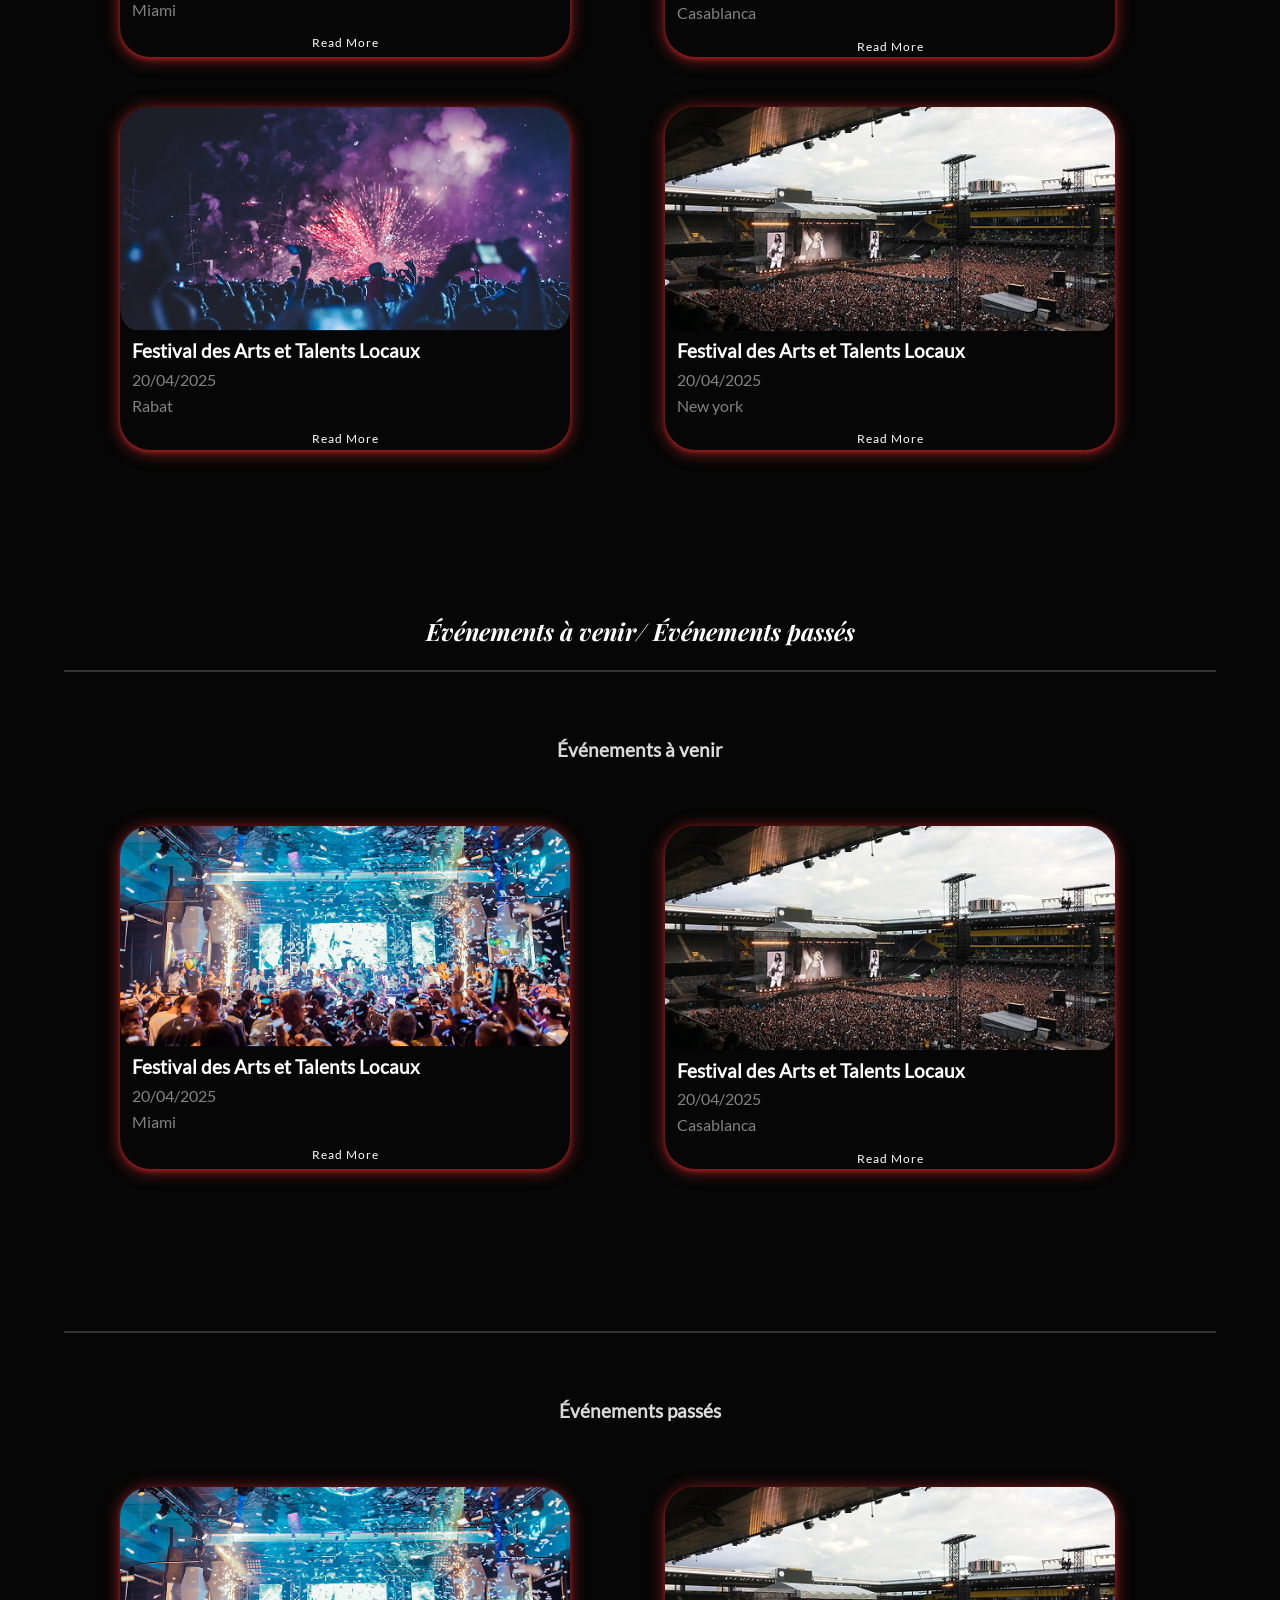
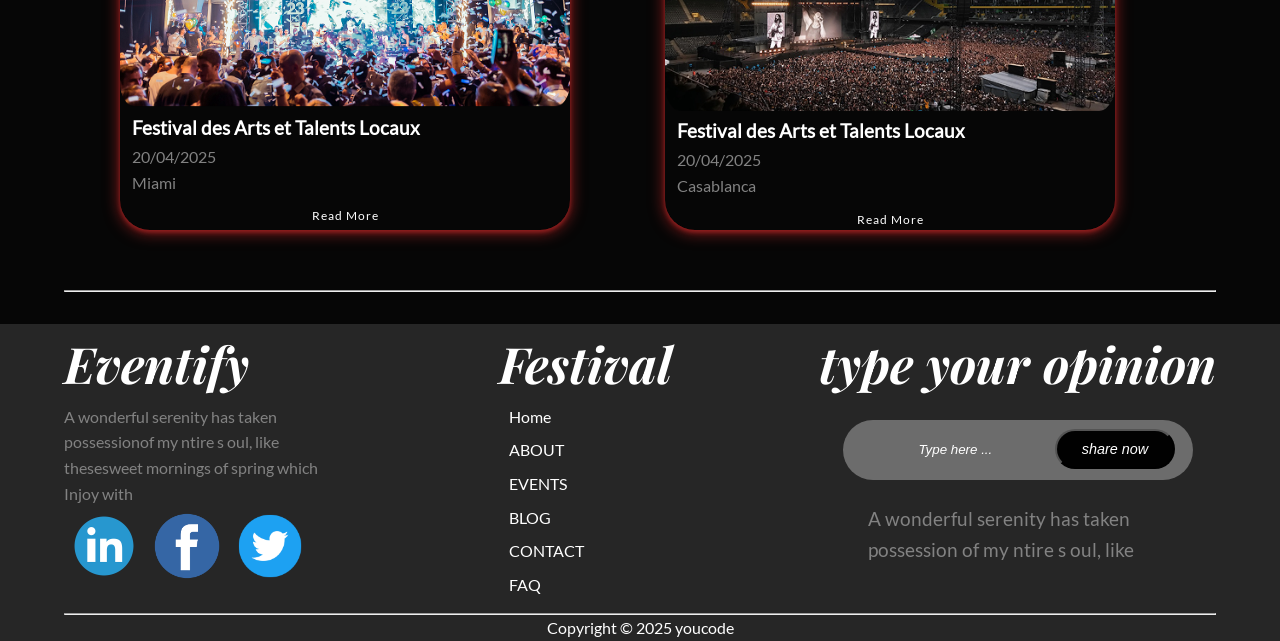
<file: event.html>
<!DOCTYPE html>
<html lang="en">

<head>
  <meta charset="UTF-8" />
  <meta name="viewport" content="width=device-width, initial-scale=1.0" />
  <link rel="stylesheet" href="./css/event.css" />
  <title>Page Event</title>
</head>

<body>
  <!-- navbar / hero section -->
  <div class="header-wraper">
    <header>
      <div class="header-first-section">
        <div class="FAQ">
          <a href="FAQ.html" class="lien-FAQ"><p>FAQ</p></a>
        </div>
        <img src="./assets/images/Eventfy.png" class="img-logo" alt="LOGO" />
        <div class="btn-div">
          <button><a href="#">sign up</a></button>
          <button><a href="#">Login</a></button>
        </div>
      </div>
      <div class="header-second-section">
        <nav>
          <!-- menu  -->
          <div class="menu" id="menu">
            <span class="menu-bar"></span>
            <span class="menu-bar"></span>
            <span class="menu-bar"></span>
          </div>
          <ul id="nav-links" class="nav-links">
            <li><a href="index.html">HOME</a></li>
            <li><a href="index.html">ABOUT</a></li>
            <li><a href="event.html">EVENTS</a></li>
            <li><a href="Blog.html">BLOG</a></li>
            <li><a href="#">CONTACT</a></li>
            <li><a href="FAQ.html" class="h-top">FAQ</a></li>
            <li><a href="#" class="h-top">SIGN UP</a></li>
            <li><a href="#" class="h-top">LOGIN</a></li>
          </ul>
        </nav>
      </div>
    </header>
    <section class="hero-section">
      <div class="div-hero-section">
        <h1 class="title-hero-section">Events</h1>
        <p class="text-hero-section">I should be incapable of drawing a single stroke at the<br> present moment;
          and yet I feel that I never was a<br> greater artist than now. When
          , while the lovely valley <br> teems with vapour around me, and the meridian sun<br> strikes.</p>
      </div>
    </section>
  </div>



  <section class="text-section">
    <div class="div-text-section">
      <p>
        A wonderful serenity has taken possession of my entire soul, like these sweet mornings of spring which I enjoy
        with my whole heart. I am alone, and feel the charm of existence<br><br> in this spot, which was created for the
        bliss
        of souls like mine. I am so happy, my dear friend, so absorbed in the exquisite sense of mere tranquil
        existence. I should be incapable of drawing a single stroke at the present moment; and yet I feel that I never
        was a greater artist than now. When, while the lovely valley teems with vapour around me, and the meridian sun
        strikes.
      </p>
    </div>
  </section>

  <section class="events-section">
    <div class="div-events">
      <h2>Events</h2>
      <form>
        <select name="categorie" id="categorie">
          <option value="Marketing">Marketing</option>
          <option value="événementiel">événementiel</option>
          <option value="commémoratif">commémoratif</option>
        </select>
        <select name="date" id="date">
          <option value="Aujourd'hui">Aujourd'hui</option>
          <option value="dernier mois">dernier mois</option>
          <option value="demain">demain</option>
        </select>
        <select name="lieu" id="lieu">
          <option value="New york">New york</option>
          <option value="Casablanca">Casablanca</option>
          <option value="Miami">Miami</option>
        </select>
      </form>
    </div>
    <div class="section-card">
      <div class="card">
        <div class="card-img"> 
        <img src="./assets/images/Event1.png" alt="Event 1">
        </div>
        <h3>Festival des Arts et Talents Locaux</h3>
        <p>20/04/2025</p>
        <p>Miami</p>
        <a href="event-details.html" class="read">Read More</a>
      </div>
      <div class="card">
        <div class="card-img"> 
        <img src="./assets/images/Event2.png" alt="Event 2">
        </div>
        <h3>Festival des Arts et Talents Locaux</h3>
        <p>20/04/2025</p>
        <p>Casablanca</p>
         <a href="event-details.html" class="read">Read More</a>
      </div>
      <div class="card">
        <div class="card-img"> 
        <img src="./assets/images/Event5.png" alt="Event 3">
        </div>
        <h3>Festival des Arts et Talents Locaux</h3>
        <p>20/04/2025</p>
        <p>Rabat</p>
         <a href="event-details.html" class="read">Read More</a>
      </div>
      <div class="card">
        <div class="card-img"> 
        <img src="./assets/images/Event2.png" alt="Event 4">
        </div>
        <h3>Festival des Arts et Talents Locaux</h3>
        <p>20/04/2025</p>
        <p>New york</p>
        <a href="event-details.html" class="read">Read More</a>
      </div>
    </div>
  </section>
  <section class="events-future">
    <div class="events-title">
      <h2>Événements à venir/ Événements passés</h2>
      <hr style="width: 40%;">
      </hr>
    </div>
    <h3 class="title-event-future">Événements à venir</h3>
    <div class="section-card">
      <div class="card">
        <div class="card-img"> 
        <img src="./assets/images/Event1.png" alt="Event 1">
        </div>
        <h3>Festival des Arts et Talents Locaux</h3>
        <p>20/04/2025</p>
        <p>Miami</p>
         <a href="event-details.html" class="read">Read More</a>
      </div>
      <div class="card">
        <div class="card-img"> 
        <img src="./assets/images/Event2.png" alt="Event 2">
        </div>
        <h3>Festival des Arts et Talents Locaux</h3>
        <p>20/04/2025</p>
        <p>Casablanca</p>
         <a href="event-details.html" class="read">Read More</a>
      </div>
    </div>
  </section>
  <section class="events-future">
     <div class="events-title">
      <hr style="width: 40%;">
    </div>
    <h3 class="title-event-past">Événements passés</h3>
    <div class="section-card">
      <div class="card">
        <div class="card-img"> 
           <img src="./assets/images/Event1.png" alt="Event 1">
        </div>
        <h3>Festival des Arts et Talents Locaux</h3>
        <p>20/04/2025</p>
        <p>Miami</p>
         <a href="event-details.html" class="read">Read More</a>
      </div>
      <div class="card">
        <div class="card-img"> 
        <img src="./assets/images/Event2.png" alt="Event 2">
        </div>
        <h3>Festival des Arts et Talents Locaux</h3>
        <p>20/04/2025</p>
        <p>Casablanca</p>
         <a href="event-details.html" class="read">Read More</a>
      </div>
    </div>
  </section>
       <hr class="container" />

    <footer>
      <div class="footer-content">
        <div class="footer-eventify">
          <h5>Eventify</h5>
          <p>
            A wonderful serenity has taken possessionof my ntire s oul, like
            thesesweet mornings of spring which Injoy with
          </p>
          <div class="footer-socials">
            <img src="./assets/images/linkedin.png" alt="icon-linkdin">
            <img src="./assets/images/facebook.png" alt="icon-facebook" >
            <img src="./assets/images/twitter.png" alt="icon-twitter">
          </div>
        </div>
        <div class="footer-festival">
          <h5>Festival</h5>

          <div class="footer-nav">
            <a href="index.html">Home</a>
            <a href="./index.html#about-section">ABOUT</a>
            <a href="event.html">EVENTS</a>
            <a href="Blog.html">BLOG</a>
            <a href="#">CONTACT</a>
            <a href="FAQ.html">FAQ</a>
          </div>
        </div>
        <div class="footer-opinion">
          <h5>type your opinion</h5>
          <div class="send-box">
            <input type="text" placeholder="Type here ..." />
            <a href=""><button>share now</button></a>
          </div>
          <p>
            A wonderful serenity has taken possession of my ntire s oul, like
          </p>
        </div>
      </div>
      <hr class="container" />
      <p class="copy-right">Copyright &copy; 2025 youcode</p>
    </footer>
  <script src="./js/script.js"></script>
</body>

</html>
</file>
<file: css/style.css>
:root {
  --red-color: #961f1f;
  --gray-color: #4f4f4f;
  --main-font: "lato";
  --header-font: "Playfair";
  --timeOf-font: "Fugaz-One";
}

@font-face {
  font-family: "lato";
  src: url("../assets/fonts/Lato/Lato-Regular.ttf");
}
@font-face {
  font-family: "playfair";
  src: url("../assets/fonts/Playfair_Display/PlayfairDisplay-Italic-VariableFont_wght.ttf");
}
@font-face {
  font-family: "Fugaz-One";
  src: url("../assets/fonts/Fugaz-One/FugazOne-Regular.ttf");
}

* {
  margin: 0;
  padding: 0;
  box-sizing: border-box;
}
html {
  font-size: 100%;
  scroll-behavior: smooth;
}

body {
  width: 100%;
  margin: 0;
  padding: 0;
  font-family: var(--main-font);
  line-height: 1.6;
  color: #fff;
  background-color: rgba(0, 0, 0, 0.977);
  overflow-x: hidden;
}


/* header section */


.header-content,
.home-hero-section {
  
  width: 90%;
  max-width: 1200px;
  margin: 0 auto;
}

.header-content {
  display: flex;
  flex-direction: column;
}

.header-top {
  display: flex;
  justify-content: space-between;
}
.header-top > a {
  text-decoration: none;
  font-family: var(--main-font);
  color: white;
}
.header-top > img {
  width: 60px;
  height: auto;
  cursor: pointer;
}
nav ul {
  margin-right:2rem ;
  margin-top: 0.2rem;
  display: flex;
  justify-content: center;
  align-items: center;
  list-style-type: none;
}
nav ul li a,
.h-top {
  height: 100%;
  text-decoration: none;
  color: white;
  margin-right: 1.1rem;
  font-family: var(--main-font);
  font-size: 1.4rem;
  cursor: pointer;
  transition: all 0.4s;
}
.faq{
  font-family: var(--main-font);
  font-size: 1.4rem;
}
.h-top {
  display: none;
}
.auth-buttons button {
  border: none;
  border-radius: 50px;

  padding: 0.75rem 1.5rem;
  background-color: var(--red-color);
  color: rgb(255, 255, 255);
  font-size: 1.2rem;
  font-style: italic;
  cursor: pointer;
}
.nav-links a:hover,
.faq:hover {
  color: var(--red-color);
  font-weight: 600;
}
.auth-buttons button:hover,
.btn-discover:hover {
  box-shadow: 1px 1px 15px white;
  transform: translateY(-3px);
}

/* hero section  */

.header-hero-container {
  height: 100vh;
  color: white;
  display: flex;
  flex-direction: column;
  padding-top: 2rem;
  background-image: linear-gradient(rgba(0, 0, 0, 0.686), rgba(0, 0, 0, 0.686)),
    url("../assets/images/Home-hero-section.jpg");
  background-size: cover;
  background-position: center;
  background-repeat: no-repeat;
}

.home-hero-section {
  display: flex;
  flex-direction: column;
  justify-content: center;
  height: 100%;
}

.hero-move {
  margin-top: 2rem;
}
h1 {
  font-family: var(--header-font);
  font-size: 5rem;
  margin-left: 2rem;
}
.hero-move h5 {
  font-family: var(--main-font);
  font-size: 2rem;
  margin-left: 7rem;
  letter-spacing: 1rem;
  font-weight: bold;
}
.hero-move h4 {
  margin-left: 9rem;
  font-size: 4rem;
  font-family: var(--timeOf-font);
}
.hero-move button {
  margin-left: 5rem;
  border: none;
  border-radius: 50px;
  height: 4rem;
  width: 14rem;
  background-color: #961f1f;
  color: rgb(255, 255, 255);
  font-size: 1.4rem;
  cursor: pointer;
}

/* about section  */

.about-section {
  margin: 3rem;
  display: flex;
  justify-content: center;
  gap: 2rem;
  flex-direction: row-reverse;
  max-width: 1200px;
  margin-left: auto;
  margin-right: auto;
}
.about-image-section {
  margin-top: 2rem;
  height: 90%;
  width: 50%;
  display: grid;
  grid-template-columns: 1fr 1fr 1fr 1fr;
  grid-template-rows: auto auto auto auto;
  gap: 0.2rem;
}
.main-image-Prancipal {
  grid-column: 1/5;
  grid-row: 1/4;
}
.img1 {
  grid-column: 1/2;
  grid-row: 4/5;
}
.img2 {
  grid-column: 2/3;
  grid-row: 4/5;
}
.img3 {
  grid-column: 3/4;
  grid-row: 4/5;
}
.img4 {
  grid-column: 4/5;
  grid-row: 4/5;
}
.image-item img {
  width: 100%;
  height: 100%;
}
.about-texte {
  width: 50%;
}
.about-texte h2 {
  text-align: center;
  font-size: 5rem;
  font-family: var(--header-font);
  font-style: italic;
}
.about-texte p {
  font-size: 0.8rem;
  color: #828282;
}
.image-item{
  overflow: hidden;
}
.image-item img ,
.image-section-sponsor img{
    transition: all 0.4s;
}
.image-item img:hover,
.image-section-sponsor img:hover{
  transform: scale(1.1);
}

/* events section  */

.event-section {
  margin: 5rem 3rem;
  max-width: 1200px;
  margin-left: auto;
  margin-right: auto;
}
.event-section h2 {
  margin: 3rem;
  font-family: var(--header-font);
  font-style: italic;
  font-size: 5rem;
}
.cards-section {
  display: grid;
  grid-template-columns: 1fr 1fr 1fr;
  column-gap: 3rem;
  row-gap: 4rem;
  place-items: center;
}
.card h3 {
  margin: 0.5rem 0;
  letter-spacing: 0.8rem;
  color: var(--gray-color);
}
.card i {
  margin: 0.4rem 0;
  color: yellow;
  font-size: 1.6rem;
  letter-spacing: 0.6rem;
}
.card p {
  color: #828282;
}
.cards-section img {
  border-radius: 20px;
  width: 100%;
  height: 70%;
}
.cards-section a {
  grid-column: 1/4;
}
.event-section button {
  margin-top: 7rem;
  background-color: var(--red-color);
  height: 5rem;
  width: 16rem;
  border-radius: 50px;
  border: none;
  color: white;
  font-style: italic;
  font-size: 1.5rem;
  cursor: pointer;
}

/* comments section  */

.comments-setion {
  margin: 4rem 3rem;
  max-width: 1200px;
  margin-left: auto;
  margin-right: auto;
}
.comments-setion h2 {
  font-family: var(--header-font);
  font-style: italic;
  font-size: 5rem;
  text-align: center;
}
.comments-card {
  margin-top: 5rem;
  display: grid;
  grid-template-columns: 1fr 2rem 1fr 2rem 1fr;
}
.comments-setion img {
  width: 10rem;
  height: 10rem;
  border-radius: 100px;
  margin-left: 9rem;
}

.vertical-line {
  background-color: var(--red-color);
  height: auto;
  width: 0.5rem;
  margin-left: 0.6rem;
  border-radius: 20px;
}

.sponsor-section {
  margin: 3rem 5rem;
  max-width: 1200px;
  margin-left: auto;
  margin-right: auto;
}
.sponsor-section h2 {
  font-size: 5rem;
  font-style: italic;
  font-family: var(--header-font);
  text-align: center;
}
.image-section-sponsor {
  display: grid;
  grid-template-columns: repeat(4, 1fr);
  column-gap: 8rem;
  align-items: center;
}
.image-section-sponsor img {
  width: 100%;
  height: auto;
}
.image-pousser {
  margin-left: 12rem;
}

/* footer section  */

footer {
  margin-top: 2rem;
  background-color: #262626;
  padding-top: 3rem;
}
.footer-content {
  display: flex;
  justify-content: space-between;
  align-items: start;
  width: 90%;
  max-width: 1200px;
  margin: 1rem auto;
}
.footer-eventify {
  /* min-width: 100%; */
  display: flex;
  flex-direction: column;
  max-width: 25%;
}
.footer-socials img {
  width: 80px;
}
.footer-eventify p,
.footer-opinion p {
  color: #828282;
}
.footer-festival {
  display: flex;
  flex-direction: column;
}
.footer-nav {
  display: flex;
  flex-direction: column;
  margin-left: 10px;
  gap: 0.5rem;
}
.footer-nav a {
  text-decoration: none;
  color: white;
}
.footer-festival ul {
  display: flex;
  flex-direction: column;
}
.footer-opinion {
  display: flex;
  flex-direction: column;
  justify-content: center;
  align-items: center;
}
.footer-opinion p {
  font-size: 1.2rem;
  text-align: start;
  max-width: 300px;
  color: #828282;
}
.send-box {
  position: relative;
  margin-bottom: 1.5rem;
  margin-top: 1rem;
}
.send-box input {
  min-width: 350px;
  height: 60px;
  border-radius: 50px;
  background-color: #6c6c6c;
  outline: none;
  border: none;
  padding-left: 10%;
  color: white;
  font-style: italic;
}
.send-box input::placeholder {
  color: white;
  padding-left: 13%;
  font-style: italic;
  font-size: 1.rem;
}
.send-box button {
  position: absolute;
  background-color: #010101;
  color: white;
  font-style: italic;
  border-radius: 50px;
  width: 120px;
  height: 40px;
  font-size: 0.9rem;
  top: 15%;
  right: 5%;
  border: none;
  cursor: pointer;
}
.footer-festival h5,
.footer-opinion h5,
.footer-content h5 {
  font-family: var(--header-font);
  font-size: 50px;
}

hr {
  border: none;
  height: 1px;
  background-color: #4f4f4f;
  width: 90%;
  max-width: 1200px;
  margin: 1rem auto;
}

.copy-right {
  text-align: center;
  padding: 1rem 0;
}

/* burgger menuu  */

.menu {
  display: none;
  flex-direction: column;
  justify-content: space-around;
  align-items: center;
  width: 30px;
  height: 25px;
  cursor: pointer;
}
.menu-bar {
  width: 30px;
  height: 2px;
  background-color: white;
}

/* tablette section  */

@media (max-width: 1024px) {
  .menu {
    display: flex;
    position: absolute;
    top: 4%;
    right: 5%;
  }
  nav ul,
  .auth-buttons {
    display: none;
    flex-direction: column;
    width: 100%;
    text-align: center;
  }
  .faq {
    display: none;
  }
  .h-top {
    display: flex;
  }

  .active {
    display: flex;
  }
  .nav-links li {
    margin: 0.4rem 0;
  }

  .about-section {
    flex-direction: column;
    margin: 3rem 1rem;
  }
  .about-texte,
  .about-image-section {
    width: 100%;
  }
  .about-texte h2,
  .event-section h2,
  .comments-setion h2,
  .sponsor-section h2 {
    font-size: 3rem;
  }
  h1 {
    font-size: 4rem;
  }
  .hero-move h5 {
    font-size: 2rem;
  }
  .hero-move h4 {
    font-size: 3rem;
  }

  .cards-section {
    grid-template-columns: 1fr 1fr;
    column-gap: 2rem;
  }
  .cards-section a {
    grid-column: 1 / 3;
  }
  .event-section {
    margin: 5rem 1rem;
  }
  .event-section h2 {
    margin: 3rem 0;
  }

  .comments-card {
    grid-template-columns: 1fr;
    gap: 2rem;
    text-align: center;
  }

  .vertical-line {
    display: none;
  }
  .comments-setion img {
    margin-left: auto;
    margin-right: auto;
    display: block;
  }
  .comments-setion {
    margin: 4rem 1rem;
  }

  .image-section-sponsor {
    grid-template-columns: 1fr 1fr;
    column-gap: 2rem;
  }
  .image-pousser {
    margin-left: 0;
  }
  .sponsor-section {
    margin: 3rem 1rem;
  }

  .footer-content {
    grid-template-columns: 1fr 1fr 1fr ;
    gap: 2rem;
  }
  .footer-opinion input{
    width: 21rem;
  }
  .footer-eventify {
    width: 100%;
  }
  .send-box input {
    min-width: 100%;
  }
  .footer-festival h5,
  .footer-opinion h5,
  .footer-content h5 {
    font-size: 30px;
  }
  .footer-socials img {
    width: 50px;
  }
}


/* mobile section  */

@media (max-width: 767px) {
  h1{
    text-align: center;
    margin-right: 1rem;
  }
  .hero-move h5{
    text-align: center;
    margin-left: 3rem;
    font-size: 1.7rem;
    letter-spacing: 1.1;
  }
  .hero-move h4{
    text-align: center;
    margin-left: 1rem;
    font-size: 2.5rem;
  }
  .hero-move button{
    margin-left: 6rem;
  }
  .cards-section {
    grid-template-columns: 1fr;
  }
  .cards-section a {
    grid-column: 1 / 2;
  }
  .footer-content{
    flex-direction: column;
    align-items: center;
  }

  .image-section-sponsor {
    grid-template-columns: 1fr;
  }
  .footer-opinion{
    display: none;
    
  }
  .footer-eventify{
    min-width: 100%;
    text-align: center;
  }

}
</file>
<file: css/Blog.css>
:root {
  --red-color: #961F1F;
  --gray-color: #4F4F4F;
  --main-font: 'lato';
  --background-color: rgba(0, 0, 0, 0.977);
}

@font-face {
  font-family: 'lato';
  src: url("../assets/fonts/Lato/Lato-Regular.ttf");
}

* {
  margin: 0;
  padding: 0;
  box-sizing: border-box;
}

html {
  font-size: 100%;
  scroll-behavior: smooth;
}

body {
  font-family: var(--main-font);
  line-height: 1.6;
  color: #fff;
  background-color: var(--background-color);
}

.container {
  width: 90%;
  max-width: 1200px;
  margin: 0 auto;
}

h1 {
  font-family: var(--main-font);
}

/* Mobile First */



/* Header Navbar content*/
.header-content {
  display: flex;
  flex-direction: column;
}

.header-top {
  display: flex;
  justify-content: space-between;
}

.header-top>a {
  text-decoration: none;
  font-family: var(--main-font);
  color: white;
}

.header-top a img {
  width: 60px;
  height: auto;
  cursor: pointer;

}

nav ul {
  display: flex;
  justify-content: center;
  align-items: center;
  list-style-type: none;
}

nav ul li a,
.h-top {
  text-decoration: none;
  color: white;
  margin-right: 1.5rem;
  font-family: var(--main-font);
  font-weight: 300;
  cursor: pointer;
  font-size: 15px;
  margin: 3px auto;
}

.h-top {
  display: none;
}

.auth-buttons button {
  background-color: var(--red-color);
  color: white;
}

.nav-links li a {
  margin-bottom: 20px;
}

/* header section & hero */

.header-content {
  font-family: var(--header-font);
  font-size: 1.5rem;
}

.hero-section {
  text-align: center;
  padding-bottom: 10%;
}

.hs-title {
  font-family: var(--header-font);
  max-width: 55%;
  margin: 2rem auto;
  font-size: 2.5rem;
  line-height: 1.2;
}

.btn-container {
  margin-top: 1rem;
}

button {
  padding: 0.75rem 1.5rem;
  font-size: 1.2rem;
  font-style: italic;
  background-color: #d9d9d9;
  color: black;
  border: none;
  border-radius: 50px;
  cursor: pointer;
}

/* hero setion */
.header-hero-container {
  background-image: linear-gradient(0deg, rgb(26 26 26 / 50%) 59%, rgba(224, 224, 220, 0.53) 95%), url(../assets/images/hero-section-img-blog.png);
  background-repeat: no-repeat;
  background-position: center;
  background-size: cover;
  width: 100%;
  height: 100vh;
  color: #fff;
  text-align: center;
  padding-top: 2em;
  margin-bottom: 4em;
  display: flex;
  flex-direction: column;
  justify-content: space-between;
  padding: 2rem;
}

.hero-section-blog {
  /* margin-bottom: 2em; */
  margin-bottom: 2em;
}

.hero-section-blog h1 {
  font-style: italic;
  font-family: 'Playfair Display';
}

.hero-section-blog button {
  width: 7.875em;
  height: 2.875em;
  background-color: #961F1F;
  border-radius: 3.125em;
  color: #fff;
  border: none;
}

.hero-section-blog button:hover {
  background-color: transparent;
  border: #961F1F dashed 3px;
  /* background: radial-gradient(circle,rgba(117, 117, 117, 0.62) 57%, rgba(224, 224, 220, 0.53) 78%); */

}

.hero-section-blog p {
    margin: 4px auto;
    font-size: 17px;

}

/* Menu */
.menu {
  display: none;
  flex-direction: column;
  justify-content: space-around;
  align-items: center;
  width: 30px;
  height: 25px;
  cursor: pointer;
  margin: 1em
}

.menu-bar {
  width: 30px;
  height: 2px;
  background-color: white;
}

/* cartes */
.cartes {
  margin-top: 5em;
  margin-top: 5em;
  display: grid;
  justify-content: center;
  row-gap: 2em;

}



/* search sidebar */
.sidebar-search {
  width: 21.188em;
  height: 30.688em;
  border-radius: 0.5em;
  box-shadow: 2px 2px 7px rgb(102 102 102 / 27%);

}

.input-search-sidebar {
  position: relative;
}

.input-search-sidebar input {
  width: 16.125em;
  height: 2.938em;
  border-radius: 0.938em;
  border: none;
  background-color: #555555;
  color: #fff;
  padding: 0px 1em;
  margin: 4.5em;
}

.input-search-sidebar input::placeholder {
  color: #fff;
}

/* icon search */
.input-search-sidebar img {
  position: absolute;
  top: 4.5em;
  left: 15.4em;
  width: 1em;
}

/* categorie */
.sidebar-categorie h2 {
  text-align: center;
  margin-top: -1em;
  margin-bottom: 1em;
}

.sidebar-categorie a,
hr {
  margin: 0.9em 2em;
}

.sidebar-categorie a {
  text-decoration: none;
  color: #fff;
}

.sidebar-categorie hr {
  color: rgba(255, 255, 255, 0.31);
}

/* cards */
.one-cartes {
  color: #fff;
  width: 21.188em;
  height: 33.5em;

}

.one-cartes img {
  width: 21.313em;
  height: 18.625em;
}

.one-cartes h2 {
  font-family: 'lato';
  font-size: 0.875em;
  font-weight: 400;
}

.one-cartes button {
  border: none;
  border-radius: 0.9375em;
  color: #fff;
  background-color: #961F1F;
  width: 9.375em;
  height: 2.9375em;
  margin-top: 1em;
}

.one-cartes button:hover {
  border-radius: 0.7375em;
  box-shadow: 2px 2px 7px rgb(98, 98, 98);
}

/* Button All Blogs */
.btn-all-blogs {
  width: 14.375em;
  height: 2.8125em;
  border: none;
  background-color: #961F1F;
  color: #fff;
  display: block;
  margin: 0 auto;
  border-radius: 0px;
}

/* hr => line */
.hr-blog {
  width: 18em;
  margin: 4em 0px;
}

/* section sponsor */
.sponsor-blog-section {
  width: 24.5em;
  height: 18.375em;
  border: solid 1px rgba(150, 31, 31, 0.43);
  border-radius: 0.875em;
  margin: 0 auto;
  padding: 1em;
  display: flex;
  flex-direction: column;
  align-items: center;
  justify-content: space-around;

}

.sponsor-blog-section img {
  border-radius: 12em;
  width: 80px;
}

.div-hr-blog {
  display: flex;
  justify-content: center;
}

.iframe-div {
  display: flex;
  justify-content: center;
  align-items: center;
  margin-bottom: 1em;

}

.iframe-blog {
  width: 24.5em;
  height: 18.375em;
  border-radius: 4px;
}

/* Footer */
footer {
  margin-top: 2rem;
}

.footer-content {
  display: flex;
  justify-content: space-between;
  align-items: start;
  width: 90%;
  margin: 1rem auto;
}

.footer-eventify {
  display: flex;
  flex-direction: column;
  max-width: 25%;
}

.footer-socials img {
  width: 80px;
}

.footer-eventify p,
.footer-opinion p {
  color: #828282;
}

.footer-festival {
  display: flex;
  flex-direction: column;
}

.footer-nav {
  display: flex;
  flex-direction: column;
  margin-left: 10px;
  gap: 0.5rem;
}

.footer-festival ul {
  display: flex;
  flex-direction: column;
}

.footer-opinion {
  display: flex;
  flex-direction: column;
  justify-content: center;
  align-items: center;
}

.footer-opinion p {
  font-size: 1.2rem;
  text-align: start;
  max-width: 300px;
  color: #828282;
}

.send-box {
  position: relative;
  margin-bottom: 1.5rem;
  margin-top: 1rem;
}

.send-box input {
  min-width: 350px;
  height: 60px;
  border-radius: 50px;
  background-color: #6c6c6c;
  outline: none;
  border: none;
  padding-left: 10%;
  color: white;
  font-style: italic;

}

.send-box input::placeholder {
  color: white;
  padding-left: 13%;
  font-style: italic;
  font-size: 1.rem;
}

.send-box button {
  position: absolute;
  background-color: #010101;
  color: white;
  font-style: italic;
  border-radius: 50px;
  width: 120px;
  height: 40px;
  font-size: 0.9rem;
  top: 15%;
  right: 5%;
}

.footer-festival h5,
.footer-opinion h5,
.footer-content h5 {
  font-family: var(--header-font);
  font-size: 50px;
}

.copy-right {
  text-align: center;
  margin: 2rem auto;
}

/* mobile */
/* footer */
.footer-festival h5,
.footer-opinion h5,
.footer-content h5 {
  font-size: 30px;
}

.footer-socials img {
  width: 50px;
}

.footer-opinion {
  display: none;
}

.footer-content {
  flex-direction: column;
  justify-content: center;
  align-items: center;
}

.footer-socials {
  display: flex;
  margin-top: 1rem;
  margin-bottom: 1rem;
  margin-left: -60%;
}

.footer-socials img {
  width: 70px;
}

.footer-eventify p {
  min-width: 300px;
  margin-left: -100%;
}

/* Tablette */
@media (min-width:768px)and (max-width:1023px) {
  .sidebar-search {
    grid-area: search;
  }

  .first-carte {
    grid-area: first-carte;
  }

  .cartes {
    grid-template-areas: "first-carte search";
    gap: 1em;
    justify-content: space-evenly;

  }

  .carte-full-width {
    width: 100%;
    max-width: 600px;
    grid-column: 1 / 4;
    margin: 0 auto;
  }

  .carte-full-width img {
    width: 100%;
  }

  .sponsor-blog-section {
    width: 75%;

  }

  .sponsor-blog-section img {
    width: 6em;
    margin: 1em;
  }

  .iframe-blog {
    width: 80%;
  }

  .hero-section-blog {
    margin-bottom: 8em;
  }

  /* footer */
  .footer-eventify p {
    min-width: 257px;
    margin: 0 auto;
  }

  .footer-socials {
    margin: 17px 0px;
  }

  .footer-content {
    flex-direction: row;
    justify-content: space-between;
  }

  .footer-opinion {
    display: block;
    margin-top: -2em;
  }


}

@media (min-width:1023px)and (max-width:1279px) {
  .sidebar-search {
    grid-area: search;
    margin-left: 7em;
    width: 24em;
  }

  .sidebar-search .input-search-sidebar {
    text-align: center;
  }

  .sidebar-search .input-search-sidebar input {
    width: 18em;
  }

  .sidebar-search .input-search-sidebar img {
    left: 17em;
  }

  .first-carte {
    grid-area: first-carte;
    width: 100%;
  }

  .cartes {
    grid-template-areas: "first-carte search";
    gap: 1em;
    justify-content: space-evenly;
  }

  .first-carte img {
    width: 100%;
  }

  .cartes div:nth-child(3),
  .cartes div:nth-child(4) {
    width: 99%;
  }

  .cartes div:nth-child(3) img,
  .cartes div:nth-child(4) img {
    width: 100%;
  }


  .cartes div:nth-child(6) {
    width: 35em;
  }

  .cartes div:nth-child(5) img,
  .cartes div:nth-child(6) img {
    width: 100%;
  }

  .sponsor-blog-section {
    width: 73%;
    display: flex;
    flex-direction: row;
    justify-content: center;
  }

  .iframe-blog {
    width: 83%;
  }


  .nav-links a {
    margin: 1em;
  }

  .hero-section-blog {
    margin-bottom: 8em;
  }

  .hero-section-blog p {
    font-size: 25px;
    width: 20em;
  }

  .hero-section-blog h1 {
    font-size: 3.4em;
  }

  /* footer */
  .footer-eventify p {
    min-width: 257px;
    margin: 0 auto;
  }

  .footer-socials {
    margin: 17px 0px;
  }

  .footer-content {
    flex-direction: row;
    justify-content: space-between;
  }

  .footer-opinion {
    display: block;
    margin-top: -2em;
  }
}

@media (min-width:1279px) {
  .sidebar-search {
    grid-area: search;
    margin-left: 13em;
    margin-right: -14em;
    width: 24em;
  }

  .sidebar-search .input-search-sidebar {
    text-align: center;
  }

  .sidebar-search .input-search-sidebar input {
    width: 18em;
  }

  .sidebar-search .input-search-sidebar img {
    left: 17em;
  }

  .first-carte {
    grid-area: first-carte;
    width: 145%;
  }

  .cartes {
    grid-template-areas: "first-carte search";
    gap: 1em;
    justify-content: space-evenly;
    width: 100%;
  }

  .first-carte img {
    width: 100%;
  }

  .cartes div:nth-child(3),
  .cartes div:nth-child(4) {
    width: 99%;
  }

  .cartes div:nth-child(3) img,
  .cartes div:nth-child(4) img {
    width: 100%;
  }

  .cartes div:nth-child(5) {
    width: 100%;
  }

  .cartes div:nth-child(6) {
    width: 100%;
  }

  .cartes div:nth-child(5) img,
  .cartes div:nth-child(6) img {
    width: 100%;
  }

  .sponsor-blog-section {
    width: 73%;
    display: flex;
    flex-direction: row;
    justify-content: center;
  }

  .iframe-blog {
    width: 83%;
  }

  .nav-links a {
    margin: 1em;
  }

  .hero-section-blog {
    margin-bottom: 5em;
  }

  .hero-section-blog p {
    font-size: 23px;
    width: 21em;
  }

  .hero-section-blog h1 {
    font-size: 3.4em;
  }

  .nav-links {
    margin-top: 1em;
  }

  /* footer */
  .footer-eventify p {
    min-width: 257px;
    margin: 0 auto;
  }

  .footer-socials {
    margin: 17px 0px;
  }

  .footer-content {
    flex-direction: row;
    justify-content: space-between;
  }

  .footer-opinion {
    display: block;
    margin-top: -2em;
  }
}

/*  Responsive  Menu*/
@media (max-width: 1024px) {
  .hs-title {
    min-width: 100%;
    font-size: 2rem;
    line-height: 1;
  }

  .hero-section {
    padding-bottom: 40%;
  }



  /* menu */
  .menu {
    display: flex;
    position: absolute;
    top: 4%;
    right: 5%;
  }

  nav ul,
  .auth-buttons {
    display: none;
    flex-direction: column;
    width: 100%;
    text-align: center;
  }

  .faq {
    display: none;
  }

  .h-top {
    display: flex;
  }

  .active {
    display: flex;
  }

/*  */
   .nav-links {
    display: none;
    flex-direction: column;
    align-items: center;
  }

  .nav-links.active {
    display: flex;
  }

  .nav-links li a {
    display: block;
    margin-bottom: 1px;
  }
  
}



/* btn scroll to the top */
.up {
    width: 5em;
    height: 3em;
    text-align: center;
    position: fixed;
    bottom: 10px;
    right: 10px;
    background-color: #ff000038;
    color: aliceblue;
    font-weight: bold;
    font-size: 12px;
    padding: 4px;
    border-radius: 4px;
    cursor: pointer;
    transition: 0.2s;
    display: none;
}

span img {
  width: 2em;
  height: 2em;
  font-size: 12px;
}

.up.show {
  display: block;
}
</file>
<file: css/event-details.css>
:root {
  --red-color: #961f1f;
  --gray-color: #4f4f4f;
  --main-font: "lato";
  --header-font: "Playfair", serif;
}

@font-face {
  font-family: "lato";
  src: url("../assets/fonts/Lato/Lato-Regular.ttf");
}
@font-face {
  font-family: "playfair";
  src: url("../assets/fonts/Playfair_Display/PlayfairDisplay-Italic-VariableFont_wght.ttf");
}

* {
  margin: 0;
  padding: 0;
  box-sizing: border-box;
}
html {
  font-size: 100%;
  scroll-behavior: smooth;
}
body {
  font-family: var(--main-font);
  line-height: 1.6;
  color: #fff;
  background-color: rgba(0, 0, 0, 0.977);
}
.container {
  width: 90%;
  max-width: 1200px;
  margin: 0 auto;
}

/* Header Navbar*/
.header-content {
  display: flex;
  flex-direction: column;
}
.header-top {
  display: flex;
  justify-content: space-between;
}
.header-top > a {
  text-decoration: none;
  font-family: var(--main-font);
  color: white;
}
.header-top > img {
  width: 60px;
  height: auto;
  cursor: pointer;
}
nav ul {
  display: flex;
  justify-content: center;
  align-items: center;
  list-style-type: none;
}
nav ul li a,
.h-top {
  text-decoration: none;
  color: white;
  margin-right: 1.5rem;
  font-family: var(--main-font);
  /* font-weight: bold; */
  font-weight: 300;
  cursor: pointer;
  transition: all 0.4s;
}
.h-top {
  display: none;
}
.auth-buttons button {
  background-color: var(--red-color);
  color: white;
}
.nav-links a:hover,.faq:hover{
  color: var(--red-color);
  font-weight: 600;
}
.auth-buttons button:hover,.btn-discover:hover{
  box-shadow: 1px 1px 15px white;
  transform: translateY(-3px);
}



/* header section & hero */

.header-hero-container {
  height: 100vh;
  background-image: url("../assets/images/ed-microphone.jpg");
  background-size: cover;
  background-position: center;
  background-repeat: no-repeat;
  color: white;
  display: flex;
  flex-direction: column;
  justify-content: space-between;
  padding: 2rem;
}

.header-content {
  font-family: var(--header-font);
  font-size: 1.5rem;
}

.hero-section {
  text-align: center;
  padding-bottom: 10%;
}

.hs-title {
  font-family: var(--header-font);
  max-width: 55%;
  margin: 2rem auto;
  font-size: 2.5rem;
  line-height: 1.2;
}

.btn-container {
  margin-top: 1rem;
}

button {
  padding: 0.75rem 1.5rem;
  font-size: 1.2rem;
  font-style: italic;
  background-color: #d9d9d9;
  color: black;
  border: none;
  border-radius: 50px;
  cursor: pointer;
}

/* event-details-section */

.ed-section {
  display: grid;
  grid-template-columns: 2fr 1fr;
  grid-template-areas: "content card";
  gap: 2rem;
  align-items: start;
  padding: 2rem 0;
}

.ed-content {
  padding: 1rem;
  border-radius: 8px;
  grid-area: content;
}

/* Todo box-shadow */
.ed-card {
  color: #4f4f4f;
  background-color: #f8f8f8;
  /* padding: 1rem; */
  padding-bottom: 1rem;
  border-radius: 8px;
  display: flex;
  flex-direction: column;
  justify-content: space-between;
  align-content: space-between;
  grid-area: card;
  box-shadow: rgb(150 31 31) 0px 2px 4px 0px, rgb(150 31 31) 0px 2px 16px 0px;
}
.ed-card-title {
  font-size: 1.5rem;
  text-align: center;
  font-weight: 500;
  background-color: #d7d7d7;
  min-width: 100%;
}
.ed-card-info {
  display: flex;
  margin-top: 2%;
  gap: 1rem;
}
.ed-card img {
  width: 60px;
  height: auto;
  border-radius: 50%;
  margin-left: 5%;
}
.ed-card-name {
  font-weight: 400;
}
.ed-card-quote {
  margin-bottom: 3rem;
  font-family: var(--header-font);
  font-weight: 600;
  color: #828282;
  font-size: 1.2rem;
  margin-left: 5%;
  margin-top: 1rem;
  max-width: 90%;
}
.ed-card-dlp p {
  margin: 0 0 1rem 5%;
}

.ed-content-imgs {
  display: grid;
  grid-template-columns: repeat(4, 1fr);
  gap: 0.5rem;
  margin-top: 1rem;
}
.ed-content-imgs img {
  width: 100%;
  height: auto;
  border-radius: 8px;
  object-fit: cover;
}
.ed-content-imgs img:first-child {
  grid-column: span 4;
  height: 300px;
  object-fit: cover;
}
hr {
  color: #bdbdbd;
  font-weight: 100;
}
.ed-card-price span {
  font-weight: 600;
}

/* Interested events */
.interested-section {
  margin-bottom: 4rem;
}
.interested-title {
  text-align: center;
  font-family: var(--header-font);
  max-width: 55%;
  margin: 4rem auto;
  font-size: 2.1rem;
  line-height: 1.2;
}
.interested-cards {
  display: flex;
  justify-content: space-between;
  gap: 10%;
}
.interested-card {
  border-radius: 20px;
  padding-bottom: 1rem;

  box-shadow: rgb(150 31 31) 0px 2px 4px 0px, rgb(150 31 31) 0px 2px 16px 0px;
}

.interested-card img {
  width: 100%;
  height: auto;
  object-fit: cover;
  border-radius: 20px;
}
.interested-card h5 {
  color: white;
  font-size: 1.2rem;
  font-weight: 400;
}
.interested-card p {
  color: #828282;
  font-weight: 500;
}
.interested-card a {
  text-decoration: none;
  color: white;
  margin-left: 40%;
  font-size: 0.9rem;
}
.interested-card h5,
.interested-card p {
  margin-left: 10px;
}

/* Menu */
.menu {
  display: none;
  flex-direction: column;
  justify-content: space-around;
  align-items: center;
  width: 30px;
  height: 25px;
  cursor: pointer;
}
.menu-bar {
  width: 30px;
  height: 2px;
  background-color: white;
}

/*  */

/* Footer */
footer {
  margin-top: 2rem;
  background-color: #262626;
}
.footer-content {
  display: flex;
  justify-content: space-between;
  align-items: start;
  width: 90%;
  margin: 1rem auto;
}
.footer-eventify {
  display: flex;
  flex-direction: column;
  max-width: 25%;
}
.footer-socials img {
  width: 80px;
}
.footer-eventify p,
.footer-opinion p {
  color: #828282;
}
.footer-festival {
  display: flex;
  flex-direction: column;
}
.footer-nav {
  display: flex;
  flex-direction: column;
  margin-left: 10px;
  gap: 0.5rem;
}
.footer-nav a{
  text-decoration: none;
  color: white;
}
.footer-festival ul {
  display: flex;
  flex-direction: column;
}
.footer-opinion {
  display: flex;
  flex-direction: column;
  justify-content: center;
  align-items: center;
}
.footer-opinion p {
  font-size: 1.2rem;
  text-align: start;
  max-width: 300px;
  color: #828282;
}
.send-box {
  position: relative;
  margin-bottom: 1.5rem;
  margin-top: 1rem;
}
.send-box input {
  min-width: 350px;
  height: 60px;
  border-radius: 50px;
  background-color: #6c6c6c;
  outline: none;
  border: none;
  padding-left: 10%;
  color: white;
  font-style: italic;

}
.send-box input::placeholder{
  color: white;
  padding-left: 13%;
  font-style: italic;
  font-size: 1.rem;
}
.send-box button {
  position: absolute;
  background-color: #010101;
  color: white;
  font-style: italic;
  border-radius: 50px;
  width: 120px;
  height: 40px;
  font-size: 0.9rem;
  top: 15%;
  right: 5%;
}
.footer-festival h5,
.footer-opinion h5,
.footer-content h5 {
  font-family: var(--header-font);
  font-size: 50px;
}

.copy-right {
  text-align: center;
  padding: 1rem 0;
}

/*  Responsive  */

@media (max-width: 1024px) {
  .hs-title {
    min-width: 100%;
    font-size: 2rem;
    line-height: 1;
  }
  .hero-section {
    padding-bottom: 40%;
  }

  /* ====== Responsive event details section ===== */
  .ed-section {
    grid-template-columns: 1.5fr 2fr;
    grid-template-areas: "card content";
  }

  /* Interested events */
  .interested-title {
    margin: 2rem 0;
    min-width: 700px;
  }

  /* menu */
  .menu {
    display: flex;
    position: absolute;
    top: 4%;
    right: 5%;
  }
  nav ul,
  .auth-buttons {
    display: none;
    flex-direction: column;
    width: 100%;
    text-align: center;
  }
  .faq {
    display: none;
  }
  .h-top {
    display: flex;
  }

  .active {
    display: flex;
  }

  /* footer */
  .footer-festival h5,
  .footer-opinion h5,
  .footer-content h5 {
    font-size: 30px;
  }
  .footer-socials img{
  width: 50px;
}
}

@media (max-width: 767px) {
  .hs-title {
    min-width: 100%;
    font-size: 1rem;
    line-height: 1.4;
  }
  .hero-section {
    padding-bottom: 80%;
  }

  /* ========== Responsive event details section ========= */
  .ed-section {
    /* display: flex;
    flex-direction: column-reverse; */
    grid-template-columns: 1fr;
    grid-template-areas:
      "card"
      "content";
  }

  /* Interested events */
  .interested-cards {
    display: flex;
    flex-direction: column;
    gap: 3rem;
    align-items: center;
  }
  .interested-title {
    text-align: center;
    margin: 2rem auto;
    font-size: 1.95rem;
    min-width: 0 !important;
    max-width: 100%;
  }
  .menu {
    position: absolute;
    top: 6%;
    right: 5%;
  }
   
  /*  footer */
  .footer-opinion{
    display: none;
  }
  .footer-content{
    flex-direction: column;
    justify-content: center;
    align-items: center;
  }
  .footer-socials{
    display: flex;
    margin-top: 1rem;
    margin-bottom: 1rem;
    margin-left: -60%;
  }
  .footer-socials img {
    width: 70px;
  }
  .footer-eventify p{
    min-width: 300px;
    margin-left: -100%;
  }
}
</file>
<file: css/event.css>
:root {
  --red-color: #961F1F;
  --gray-color: #4F4F4F;
  --main-font: 'lato';
}

@font-face {
  font-family: 'lato';
  src: url("../assets/fonts/Lato/Lato-Regular.ttf");
}

@font-face {
  font-family: 'playfair';
  src: url("../assets/fonts/Playfair_Display/PlayfairDisplay-Italic-VariableFont_wght.ttf");
}

* {
  margin: 0;
  padding: 0;
  box-sizing: border-box;
}

html {
  font-size: 100%;
  scroll-behavior: smooth;
}

body {
  font-family: var(--main-font);
  line-height: 1.6;
  color: #fff;
  background-color: rgba(0, 0, 0, 0.977);
}

.container {
  width: 90%;
  max-width: 1200px;
  margin: 0 auto;
}

/* ========================================================================================= */

/* Hero-section et navbar*/
/* Menu */
.menu {
  display: none;
  flex-direction: column;
  justify-content: space-around;
  align-items: center;
  width: 30px;
  height: 25px;
  cursor: pointer;
}

.menu-bar {
  width: 30px;
  height: 2px;
  background-color: white;
}

.FAQ {
  font-weight: 600;
  font-size: 1.5rem;
  margin-left: 40px;
}

.div-logo {
  display: flex;
  justify-content: center;
}

.header-first-section {
  display: flex;
  justify-content: space-between;
  align-items: center;
}

.btn-div {
  margin-right: 30px;
}

.btn-div button {
  border-radius: 50px;
  border: none;
  padding: 10px 30px;
  background-color: #961F1F;
}
.btn-div button:hover{
  box-shadow: 1px 1px 15px white;
  transform: translateY(-3px);
}

.btn-div button a {
  color: white;
  font-size: 1.2rem;
  font-style: italic;
  text-decoration: none;
}

.img-logo {
  width: 200px;
  height: auto;
  padding-left: 10%;
}

.header-second-section {
  display: flex;
  justify-content: center;
}

.h-top{
  display: none;
}

.header-second-section ul li {
  list-style: none;
}

.header-second-section ul li a {
  text-decoration: none;
  font-size: 20px;
  color: white;
   font-weight: 300;
    transition: all 0.4s;
}

.nav-links a:hover{
  color: var(--red-color);
  font-weight: 600;
}
.header-second-section ul {
  display: flex;
  gap: 18px;
}

.hero-section {
  margin-top: 10%;
}

.title-hero-section {
  font-family: 'playfair';
}


.title-hero-section,
.text-hero-section {
  text-align: center;

}

.lien-FAQ{
  text-decoration: none;
  transition: all 0.4s;
  color: #fff;
}
.lien-FAQ:hover{
color: var(--red-color);
}
.header-wraper {
  background-image: linear-gradient(rgba(0, 0, 0, 0.384), rgba(0, 0, 0, 0.457)),url('../assets/images/hero-section.jpg');
  background-position: center;
  background-attachment: fixed;
  background-repeat: no-repeat;
  overflow: hidden;
  background-size: cover;
  height: 100vh;
}

@media (max-width:1023px) {
  .menu {
    display: flex;
    position: absolute;
    top: 4%;
    right: 5%;
  }
  .btn-div {
    display: none;
  }
  nav > ul{
    display: none !important;
    flex-direction: column;
    row-gap: 2px !important;
    width: 100%;
    text-align: center;
  }

  .FAQ {
    display: none;
  }
  .h-top{
  display: flex;
  justify-content: center;
}
  .img-logo{
    display: flex;
    padding-left: 0;
    margin-top: 2px;
    width: 60px;
  height: auto;
  }

  .hero-section {
    margin-top: 10%;
  }
  .active {
    display: flex !important;
  }

}
/* responsive mobile */

@media (max-width:767px) {
  .menu {
    display: flex;
    position: absolute;
    top: 4%;
    right: 5%;
  }

  .btn-div {
    display: none;
  }
  nav > ul{
    display: none !important;
    flex-direction: column;
    row-gap: 2px !important;
    width: 100%;
    text-align: center;
  }

  .FAQ {
    display: none;
  }
  .h-top{
  display: flex;
  justify-content: center;
}
  .img-logo{
    display: flex;
    padding-left: 0;
    margin-top: 2px;
    width: 60px;
  height: auto;
  }

  .hero-section {
    margin-top: 10%;
  }
  .active {
    display: flex !important;
  }

  .text-hero-section {
    font-size: 10px;
  }

}

/* ========================================================================================= */

/* Section text*/

.text-section {
  display: flex;
  justify-content: center;
}

.div-text-section {
  margin-top: 60px;
  width: 60%;
}

.div-text-section p {
  text-align: center;
  font-size: 16px;
}

/* ========================================================================================= */

/* Events section*/

.div-events {
  display: flex;
  justify-content: space-between;
  margin-top: 6%;
}

.div-events h2 {
  font-family: 'playfair';
  margin-left: 9%;
}

.div-events form {
  display: flex;
  gap: 45px;
  margin-right: 9%;
}

.div-events form select {
  padding: 10px 20px;
  font-family: 'lato';
  color: white;
  text-align: center;
  background-color: #961F1F;
  border-radius: 50px;
  border: none;
  outline: none;
}

/* Events cards*/

.card{
  border-radius: 30px;
  width: 450px;
  box-shadow: rgb(150 31 31) 0px 2px 4px 0px, rgb(150 31 31) 0px 2px 16px 0px;
}
.card-img{
  overflow: hidden;
  border-radius: 30px;
  transition: all 0.4s;
}
.card-img img{
  transition: all 0.4s;
}
.card-img img:hover{
  transform: scale(1.1);
}
.section-card {
  display: grid;
  grid-template-columns: repeat(2, 1fr);
  gap: 50px;
  justify-content: center;
  padding: 60px 80px;
  max-width: 1200px;
  margin: 0 auto;
}

.section-card p {
  margin-left: 12px;
  color: #828282;
}
.section-card h3 {
  margin-left: 12px;
}

.read {
  display: block;   
  font-family: "lato";       
  margin: 10px auto 0;     
  text-align: center;     
  font-size: 12px;
  color: #fff;
  letter-spacing: 1px;
  text-decoration: none;
  border: 1px solid transparent;
  transition: all 0.3s ease;
}

.section-card img {
  width: 450px;
}

/* Responsive tablette */

@media (max-width:1023px) {
  .section-card img {
    width: 300px;
  }
 
  .card p {
    text-align: start;
  }

  .card h3 {
    text-align: start;
  }

  .card {
    width: 300px;                
    margin: 0 auto;             
    text-align: center;         
  }
}

/* Responsive mobile */

@media (max-width:767px) {
  .section-card img {
    width: 250px;
  }
  .div-events {
    flex-direction: column;
  }

  .section-card .card {
    width: 250px;
  }

  .section-card {
    grid-template-columns: 1fr;
    justify-content: center;
    align-content: center;
    padding-left: 0% !important;
    padding-right: 0% !important;
  }

   .card {
    width: 90%;                
    margin: 0 auto;             
    text-align: center;         
  }


  .div-events h2 {
    text-align: center;
    margin-left: 0;
  }

  .div-events form {
    margin-top: 23px;
    flex-direction: column;
    align-items: center;
    gap: 15px;
    margin-right: 0%;
  }

  .div-events form select {
    gap: 15px;
  }
}
/* ========================================================================================= */

/* event future */

.events-future{
  margin-top: 8%;
}

.title-event-future{
  margin-top: 5%;
  text-align: center;
}


.events-title h2{
  font-family: 'playfair';
  text-align: center;
}
.events-title hr{
   width: 90% !important;          
  margin: 20px auto;   
  border: 1px solid #333;
}

@media (max-width:767px) {
  .events-title hr{
   display: none;
}
}
.title-event-past,
.title-event-future {
  font-weight: 700;
  color: #f5f5f5;
  background: linear-gradient(
    to right,
    #ccc 0%,
    #ffffffe8 50%,
    #ffffff 100%
  );
  background-clip: text;
  -webkit-text-fill-color: transparent;
  background-size: 200% auto;
  animation: shine-center 0.8s ease-in-out infinite;
  text-align: center;
}

/* Animation lumineuse centrée et pulsante */
@keyframes shine-center {
  0%, 100% {
    background-position: center;
    opacity: 0.8;
  }
  50% {
    background-position: center;
    opacity: 3;
  }
}


/* ========================================================================================= */

/* event future */

.title-event-past{
 text-align: center;
 margin-top: 5%;
}

/* ========================================================================================= */
/* Footer */
footer {
  margin-top: 2rem;
  background-color: #262626;
}
.footer-content {
  display: flex;
  justify-content: space-between;
  align-items: start;
  width: 90%;
  margin: 1rem auto;
}
.footer-eventify {
  display: flex;
  flex-direction: column;
  max-width: 25%;
}
.footer-socials img {
  width: 80px;
}
.footer-eventify p,
.footer-opinion p {
  color: #828282;
}
.footer-festival {
  display: flex;
  flex-direction: column;
}
.footer-nav {
  display: flex;
  flex-direction: column;
  margin-left: 10px;
  gap: 0.5rem;
}
.footer-nav a{
  text-decoration: none;
  color: #fff;
}
.footer-festival ul {
  display: flex;
  flex-direction: column;
}
.footer-opinion {
  display: flex;
  flex-direction: column;
  justify-content: center;
  align-items: center;
}
.footer-opinion p {
  font-size: 1.2rem;
  text-align: start;
  max-width: 300px;
  color: #828282;
}
.send-box {
  position: relative;
  margin-bottom: 1.5rem;
  margin-top: 1rem;
}
.send-box input {
  min-width: 350px;
  height: 60px;
  border-radius: 50px;
  background-color: #6c6c6c;
  outline: none;
  border: none;
  padding-left: 10%;
  color: white;
  font-style: italic;

}
.send-box input::placeholder{
  color: white;
  padding-left: 13%;
  font-style: italic;
  font-size: 1.rem;
}
.send-box button {
  position: absolute;
  background-color: #010101;
  color: white;
  font-style: italic;
  border-radius: 50px;
  width: 120px;
  height: 40px;
  font-size: 0.9rem;
  top: 15%;
  right: 5%;
}
.footer-festival h5,
.footer-opinion h5,
.footer-content h5 {
  font-family: "playfair";
  font-size: 50px;
}

.copy-right {
  text-align: center;
  padding: 2rem auto;
}


@media (max-width: 1024px) {
/* footer */
  .footer-festival h5,
  .footer-opinion h5,
  .footer-content h5 {
    font-size: 30px;
  }
  .footer-socials img{
  width: 50px;}
}
@media (max-width: 767px) {
   /*  footer */
  .footer-opinion{
    display: none;
  }
  .footer-content{
    flex-direction: column;
    justify-content: center;
    align-items: center;
  }
  .footer-socials{
    display: flex;
    margin-top: 1rem;
    margin-bottom: 1rem;
    margin-left: -60%;
  }
  .footer-socials img {
    width: 70px;
  }
  .footer-eventify p{
    min-width: 260px;
    font-size: 0.80rem;
    margin-left: -100%;
  }
}
</file>
